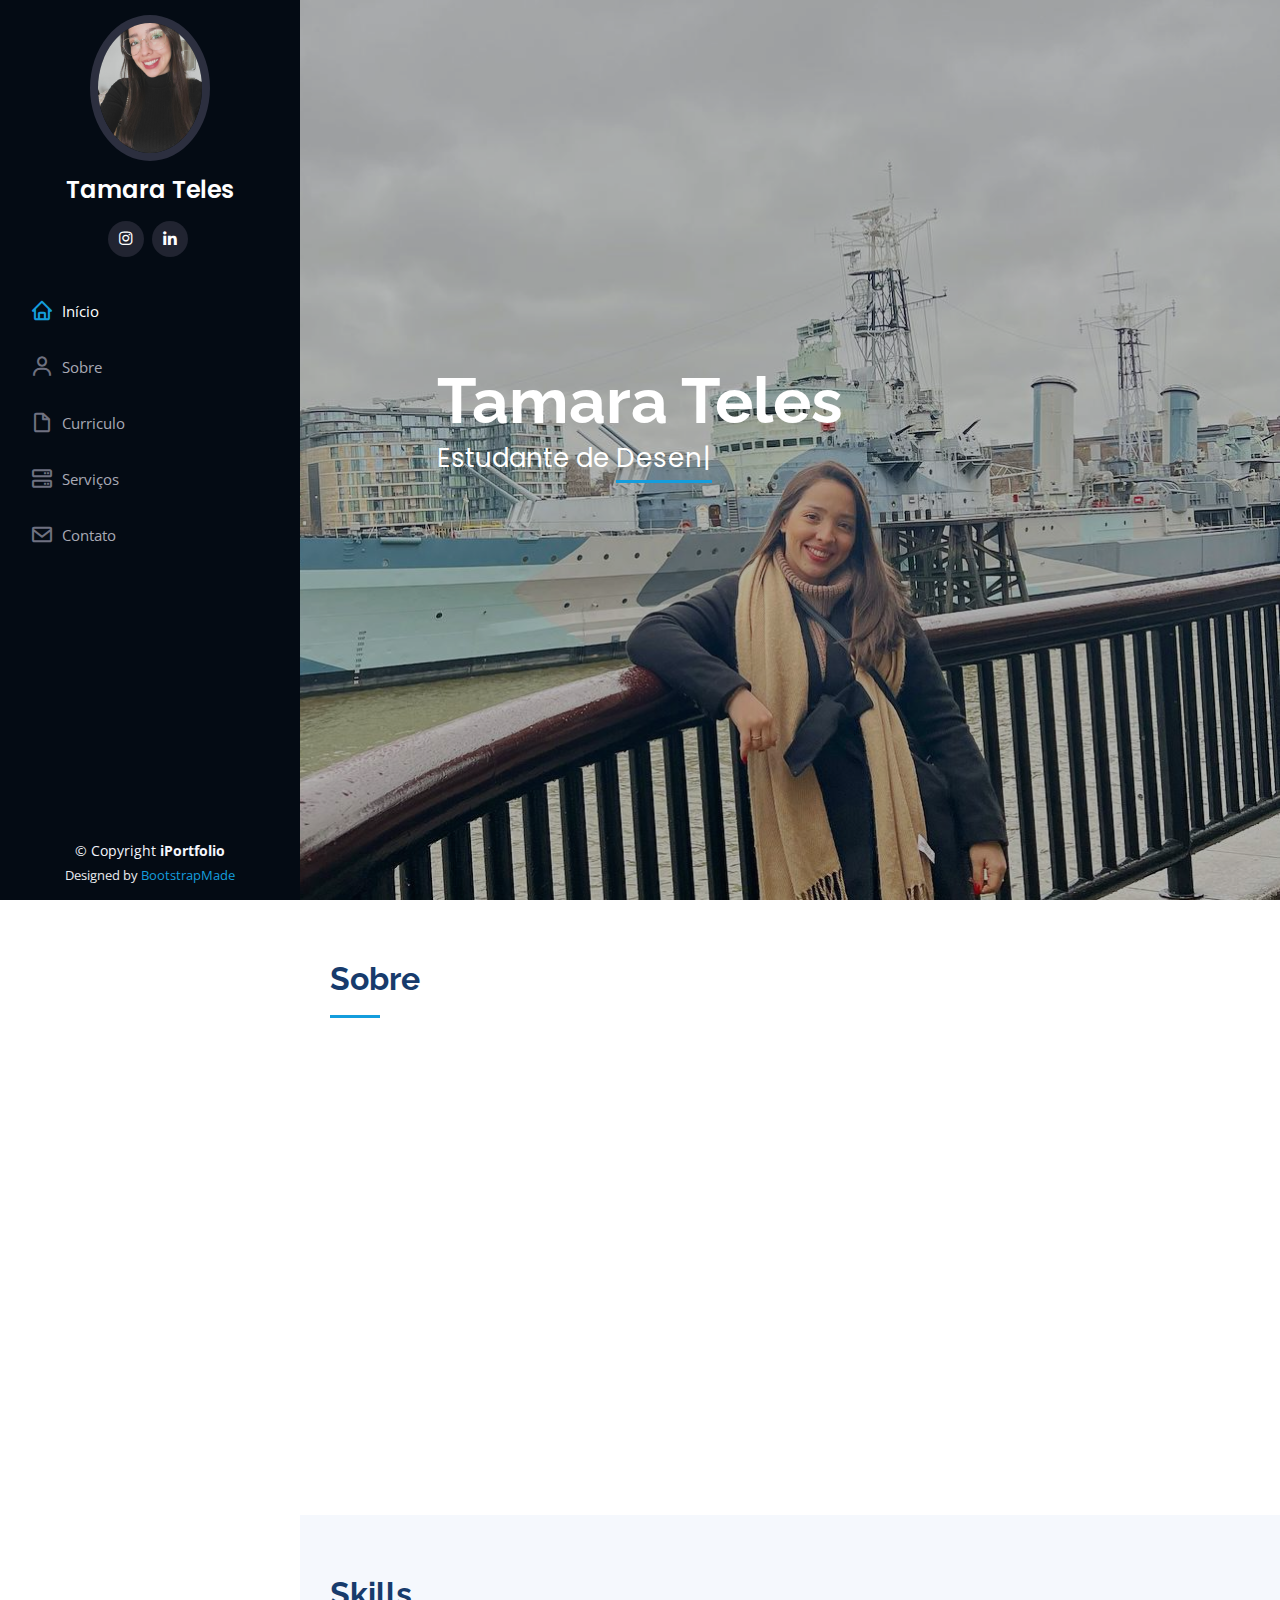
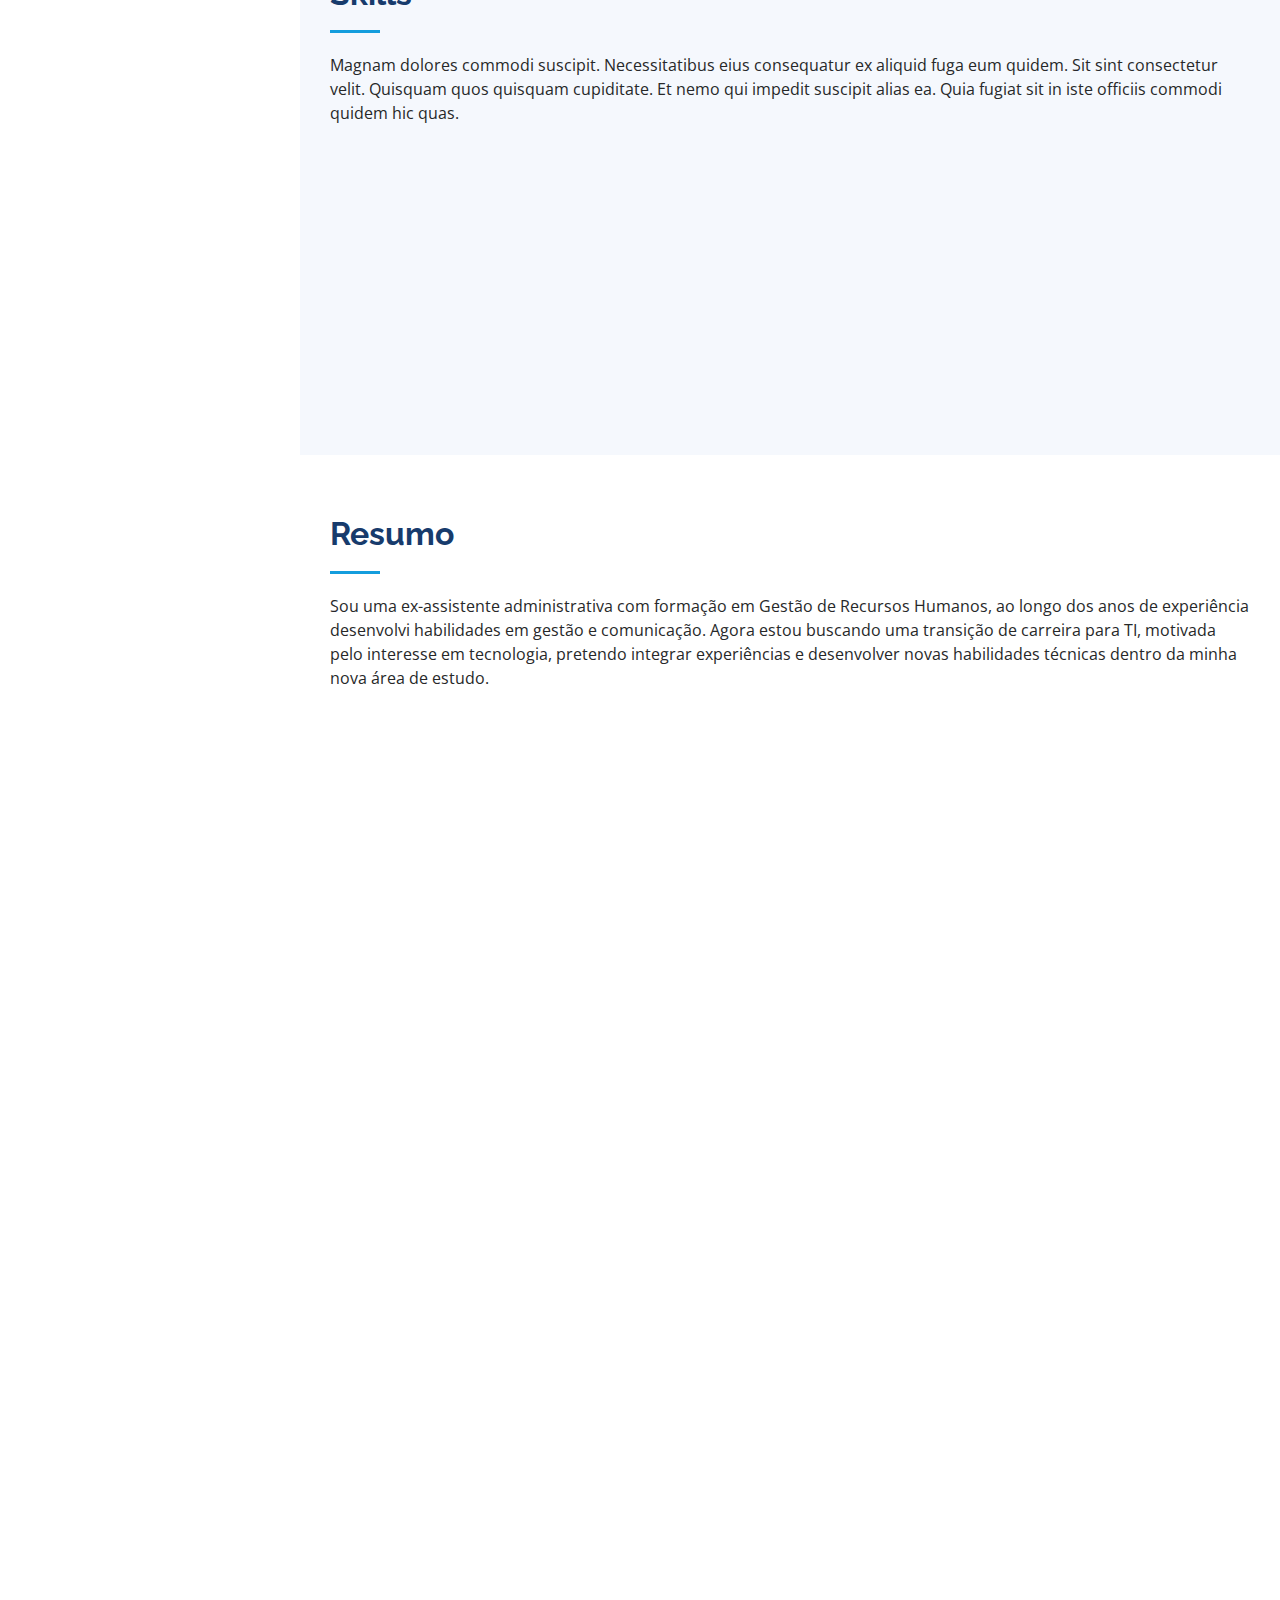
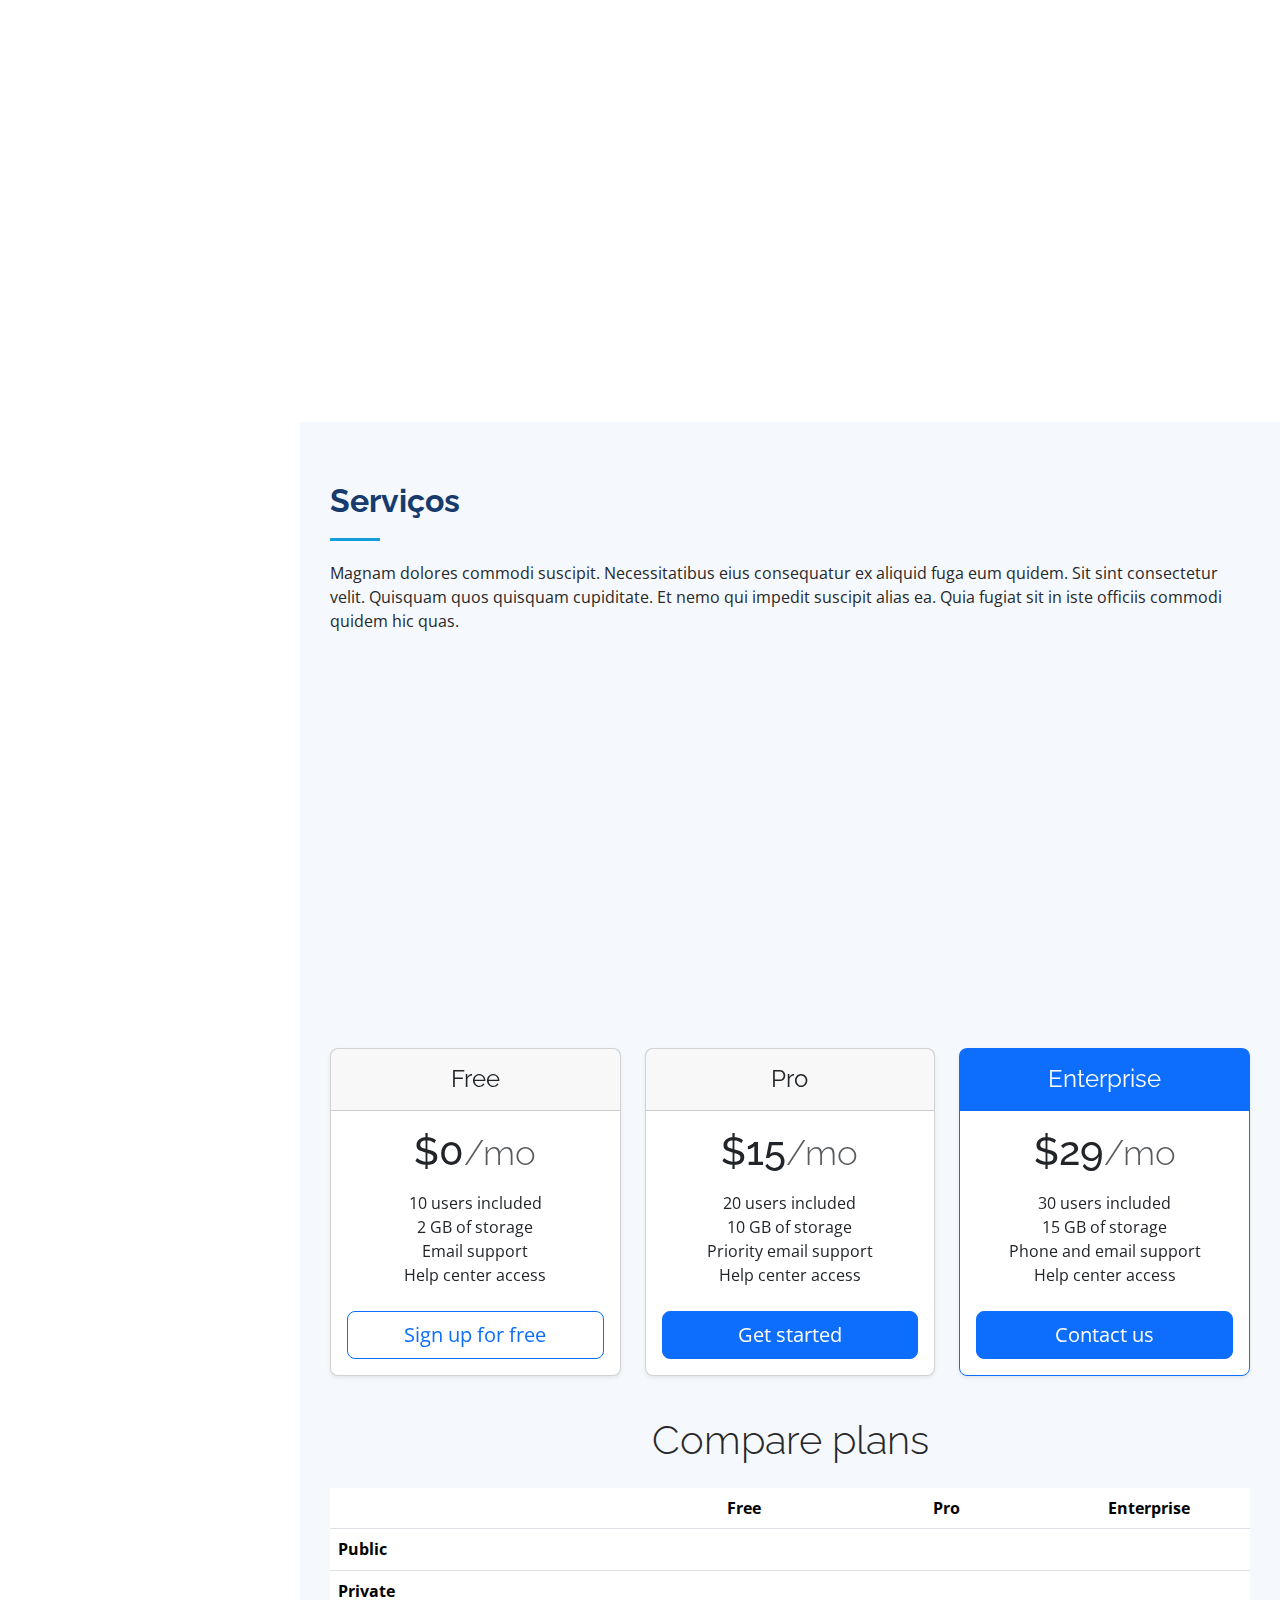
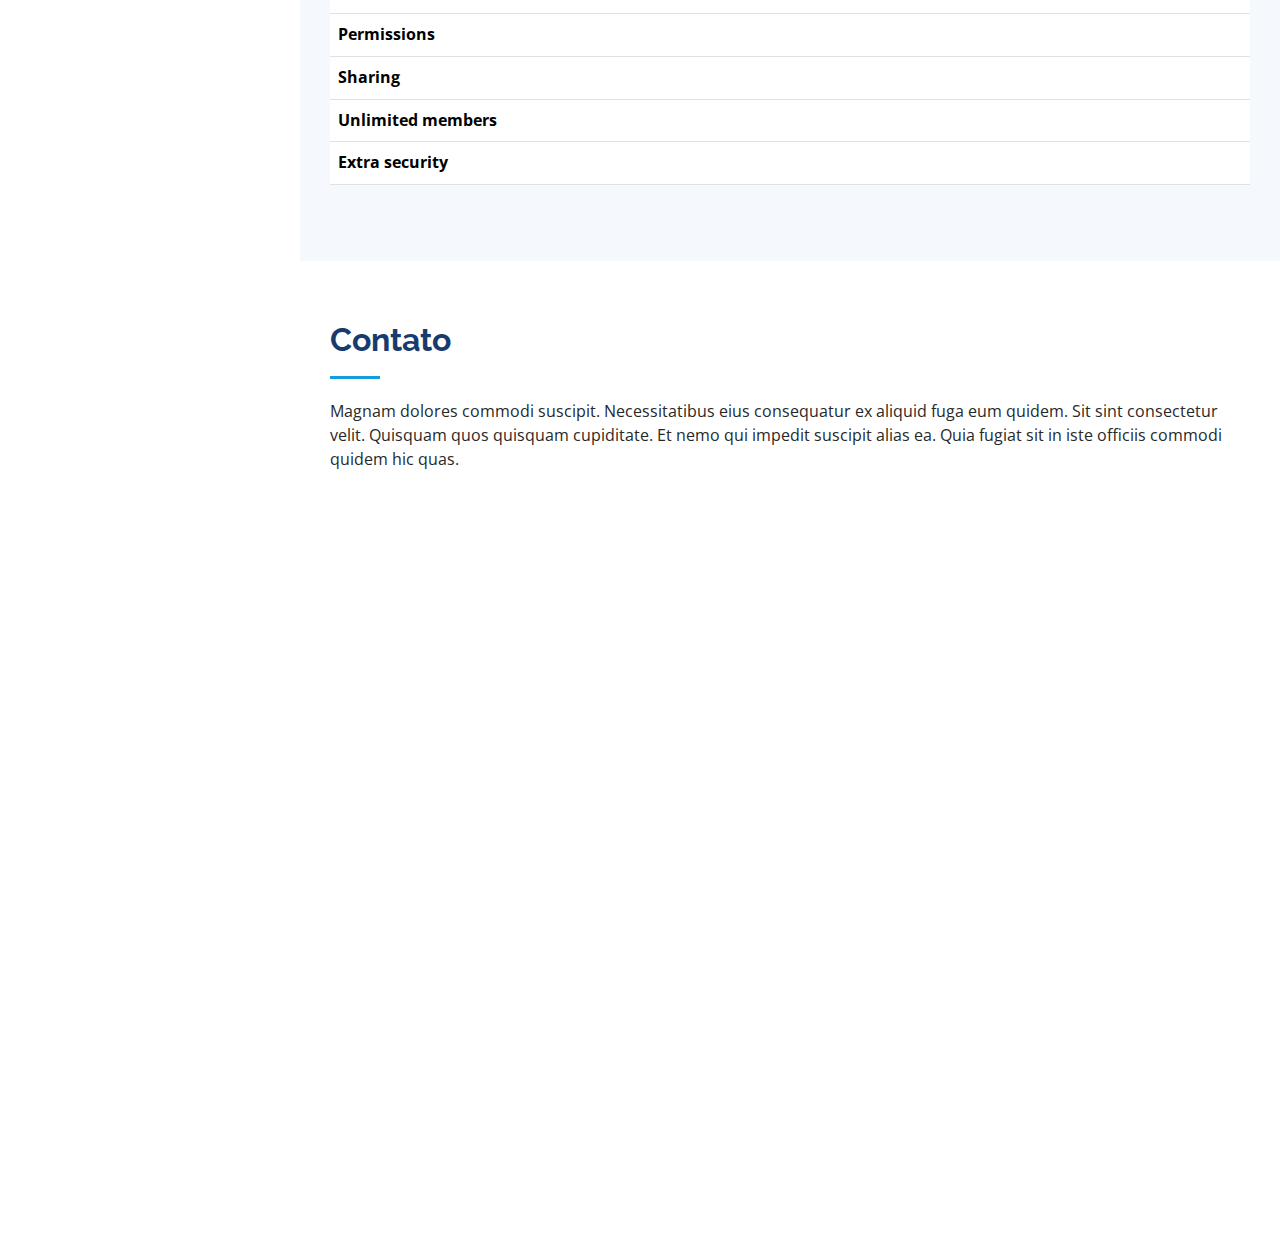
<file: iPortfolio/index.html>
<!DOCTYPE html>
<html lang="en">

<head>
  <meta charset="utf-8">
  <meta content="width=device-width, initial-scale=1.0" name="viewport">

  <title>Tamara Teles</title>
  <meta content="" name="description">
  <meta content="" name="keywords">

  <!-- Favicons -->
  <link href="assets/img/favicon.png" rel="icon">
  <link href="assets/img/apple-touch-icon.png" rel="apple-touch-icon">

  <!-- Google Fonts -->
  <link href="https://fonts.googleapis.com/css?family=Open+Sans:300,300i,400,400i,600,600i,700,700i|Raleway:300,300i,400,400i,500,500i,600,600i,700,700i|Poppins:300,300i,400,400i,500,500i,600,600i,700,700i" rel="stylesheet">

  <!-- Vendor CSS Files -->
  <link href="assets/vendor/aos/aos.css" rel="stylesheet">
  <link href="assets/vendor/bootstrap/css/bootstrap.min.css" rel="stylesheet">
  <link href="assets/vendor/bootstrap-icons/bootstrap-icons.css" rel="stylesheet">
  <link href="assets/vendor/boxicons/css/boxicons.min.css" rel="stylesheet">
  <link href="assets/vendor/glightbox/css/glightbox.min.css" rel="stylesheet">
  <link href="assets/vendor/swiper/swiper-bundle.min.css" rel="stylesheet">

  <!-- Template Main CSS File -->
  <link href="assets/css/style.css" rel="stylesheet">

  <!-- =======================================================
  * Template Name: iPortfolio
  * Updated: Jan 29 2024 with Bootstrap v5.3.2
  * Template URL: https://bootstrapmade.com/iportfolio-bootstrap-portfolio-websites-template/
  * Author: BootstrapMade.com
  * License: https://bootstrapmade.com/license/
  ======================================================== -->
</head>

<body>

  <!-- ======= Mobile nav toggle button ======= -->
  <i class="bi bi-list mobile-nav-toggle d-xl-none"></i>

  <!-- ======= Header ======= -->
  <header id="header">
    <div class="d-flex flex-column">

      <div class="profile">
        <img src="assets/img/profile-img.jpg" alt="" class="img-fluid rounded-circle">
        <h1 class="text-light"><a href="index.html">Tamara Teles</a></h1>
        <div class="social-links mt-3 text-center">
          <a href="#" class="instagram"><i class="bx bxl-instagram"></i></a>
          <a href="#" class="linkedin"><i class="bx bxl-linkedin"></i></a>
        </div>
      </div>

      <nav id="navbar" class="nav-menu navbar">
        <ul>
          <li><a href="#hero" class="nav-link scrollto active"><i class="bx bx-home"></i> <span>Início</span></a></li>
          <li><a href="#about" class="nav-link scrollto"><i class="bx bx-user"></i> <span>Sobre</span></a></li>
          <li><a href="#resume" class="nav-link scrollto"><i class="bx bx-file-blank"></i> <span>Curriculo</span></a></li>
          <li><a href="#services" class="nav-link scrollto"><i class="bx bx-server"></i> <span>Serviços</span></a></li>
          <li><a href="#contact" class="nav-link scrollto"><i class="bx bx-envelope"></i> <span>Contato</span></a></li>
        </ul>
      </nav><!-- .nav-menu -->
    </div>
  </header><!-- End Header -->

  <!-- ======= Hero Section ======= -->
  <section id="hero" class="d-flex flex-column justify-content-center align-items-center">
    <div class="hero-container" data-aos="fade-in">
      <h1>Tamara Teles</h1>
      <p>Estudante de <span class="typed" data-typed-items="Desenvolvimento, HTML, Javascript, CSS, Bootstrap, Testes de Software"></span></p>
    </div>
  </section><!-- End Hero -->

  <main id="main">

    <!-- ======= About Section ======= -->
    <section id="about" class="about">
      <div class="container">

        <div class="section-title">
          <h2>Sobre</h2>
        </div>

        <div class="row">
          <div class="col-lg-4" data-aos="fade-right">
            <img src="assets/img/profile-img.jpg" class="img-fluid" alt="">
          </div>
          <div class="col-lg-8 pt-4 pt-lg-0 content" data-aos="fade-left">
            <h3>Estudante de Desenvolvimento de Software &amp; QA Tester</h3>
            <p class="fst-italic">
              Lorem ipsum dolor sit amet, consectetur adipiscing elit, sed do eiusmod tempor incididunt ut labore et dolore
              magna aliqua.
            </p>
            <div class="row">
              <div class="col-lg-6">
                <ul>
                  <li><i class="bi bi-chevron-right"></i> <strong>Data de nascimento:</strong> <span>11 Fev 1994</span></li>
                  <li><i class="bi bi-chevron-right"></i> <strong>Telefone:</strong> <span>+351 910356292</span></li>
                  <li><i class="bi bi-chevron-right"></i> <strong>Cidade:</strong> <span>Porto, PT</span></li>
                </ul>
              </div>
              <div class="col-lg-6">
                <ul>
                  <li><i class="bi bi-chevron-right"></i> <strong>Idade:</strong> <span>30</span></li>
                  <li><i class="bi bi-chevron-right"></i> <strong>Nivel:</strong> <span>Junior</span></li>
                  <li><i class="bi bi-chevron-right"></i> <strong>Email:</strong> <span>tamarateles1112@gmail.com</span></li>
                </ul>
              </div>
            </div>
            <p>
              Sou uma ex-assistente administrativa com formação em Gestão de Recursos Humanos, ao longo dos anos de experiência desenvolvi habilidades em gestão e comunicação. Agora estou buscando uma transição de carreira para TI, motivada pelo interesse em tecnologia, pretendo integrar experiências e desenvolver novas habilidades técnicas dentro da minha nova área de estudo.
            </p>
          </div>
        </div>

      </div>
    </section><!-- End About Section -->


    <!-- ======= Skills Section ======= -->
    <section id="skills" class="skills section-bg">
      <div class="container">

        <div class="section-title">
          <h2>Skills</h2>
          <p>Magnam dolores commodi suscipit. Necessitatibus eius consequatur ex aliquid fuga eum quidem. Sit sint consectetur velit. Quisquam quos quisquam cupiditate. Et nemo qui impedit suscipit alias ea. Quia fugiat sit in iste officiis commodi quidem hic quas.</p>
        </div>

        <div class="row skills-content">

          <div class="col-lg-6" data-aos="fade-up">

            <div class="progress">
              <span class="skill">HTML <i class="val">100%</i></span>
              <div class="progress-bar-wrap">
                <div class="progress-bar" role="progressbar" aria-valuenow="100" aria-valuemin="0" aria-valuemax="100"></div>
              </div>
            </div>

            <div class="progress">
              <span class="skill">CSS <i class="val">90%</i></span>
              <div class="progress-bar-wrap">
                <div class="progress-bar" role="progressbar" aria-valuenow="90" aria-valuemin="0" aria-valuemax="100"></div>
              </div>
            </div>

            <div class="progress">
              <span class="skill">JavaScript <i class="val">75%</i></span>
              <div class="progress-bar-wrap">
                <div class="progress-bar" role="progressbar" aria-valuenow="75" aria-valuemin="0" aria-valuemax="100"></div>
              </div>
            </div>

            <div class="progress">
              <span class="skill">Ingles <i class="val">70%</i></span>
              <div class="progress-bar-wrap">
                <div class="progress-bar" role="progressbar" aria-valuenow="70" aria-valuemin="0" aria-valuemax="100"></div>
              </div>
            </div>
          </div>

        </div>

      </div>
    </section><!-- End Skills Section -->

    <!-- ======= Resume Section ======= -->
    <section id="resume" class="resume">
      <div class="container">

        <div class="section-title">
          <h2>Resumo</h2>
          <p>Sou uma ex-assistente administrativa com formação em Gestão de Recursos Humanos, ao longo dos anos de experiência desenvolvi habilidades em gestão e comunicação. Agora estou buscando uma transição de carreira para TI, motivada pelo interesse em tecnologia, pretendo integrar experiências e desenvolver novas habilidades técnicas dentro da minha nova área de estudo.</p>
        </div>

        <div class="row">
          <div class="col-lg-6" data-aos="fade-up">
            <h3 class="resume-title">Resumo</h3>
            <div class="resume-item pb-0">
              <h4>Tamara Teles</h4>
              <ul>
                <li>Rio tinto, Gondomar, Porto, PT</li>
                <li>(351) 910356292</li>
                <li>tamarateles1112@gmail.com</li>
              </ul>
            </div>

            <h3 class="resume-title">Educaçao</h3>
            <div class="resume-item">
              <h4>Graduada em Gestao de Recursos Humanos</h4>
              <h5>2013 - 2016</h5>
              <p><em>FAMETRO, Fortaleza-CE, BR</em></p>
              <p>Qui deserunt veniam. Et sed aliquam labore tempore sed quisquam iusto autem sit. Ea vero voluptatum qui ut dignissimos deleniti nerada porti sand markend</p>
            </div>
            <div class="resume-item">
              <h4>Estudante de Analise e Desenvolvimento de Sistemas</h4>
              <h5>2010 - 2014</h5>
              <p><em>Faculdade Descomplica, Fortaleza-CE, BR</em></p>
              <p>Quia nobis sequi est occaecati aut. Repudiandae et iusto quae reiciendis et quis Eius vel ratione eius unde vitae rerum voluptates asperiores voluptatem Earum molestiae consequatur neque etlon sader mart dila</p>
            </div>
          </div>
          <div class="col-lg-6" data-aos="fade-up" data-aos-delay="100">
            <h3 class="resume-title">Experiencia Profissional</h3>
            <div class="resume-item">
              <h4>Assistente Administrativa</h4>
              <h5>2016 - 2019</h5>
              <p><em>Mega Imoveis, Fortaleza-CE, BR </em></p>
              <ul>
                <li>Lead in the design, development, and implementation of the graphic, layout, and production communication materials</li>
                <li>Delegate tasks to the 7 members of the design team and provide counsel on all aspects of the project. </li>
                <li>Supervise the assessment of all graphic materials in order to ensure quality and accuracy of the design</li>
                <li>Oversee the efficient use of production project budgets ranging from $2,000 - $25,000</li>
              </ul>
            </div>
            <div class="resume-item">
              <h4>Assistente Administrativa</h4>
              <h5>2020 - 2021</h5>
              <p><em>Laborlife QSSMA, Fortaleza-CE, BR</em></p>
              <ul>
                <li>Developed numerous marketing programs (logos, brochures,infographics, presentations, and advertisements).</li>
                <li>Managed up to 5 projects or tasks at a given time while under pressure</li>
                <li>Recommended and consulted with clients on the most appropriate graphic design</li>
                <li>Created 4+ design presentations and proposals a month for clients and account managers</li>
              </ul>
            </div>
            <div class="resume-item">
              <h4>Gestora de contato</h4>
              <h5>2023 - 2024</h5>
              <p><em>NOS Comunicaçoes, Porto, PT </em></p>
              <ul>
                <li>Lead in the design, development, and implementation of the graphic, layout, and production communication materials</li>
                <li>Delegate tasks to the 7 members of the design team and provide counsel on all aspects of the project. </li>
                <li>Supervise the assessment of all graphic materials in order to ensure quality and accuracy of the design</li>
                <li>Oversee the efficient use of production project budgets ranging from $2,000 - $25,000</li>
              </ul>
            </div>
          </div>
        </div>

      </div>
    </section><!-- End Resume Section -->

    <!-- ======= Services Section ======= -->
    <section id="services" class="services section-bg">
      <div class="container">

        <div class="section-title">
          <h2>Serviços</h2>
          <p>Magnam dolores commodi suscipit. Necessitatibus eius consequatur ex aliquid fuga eum quidem. Sit sint consectetur velit. Quisquam quos quisquam cupiditate. Et nemo qui impedit suscipit alias ea. Quia fugiat sit in iste officiis commodi quidem hic quas.</p>
        </div>

        <div class="row">
          <div class="col-lg-4 col-md-6 icon-box" data-aos="fade-up">
            <div class="icon"><i class="bi bi-briefcase"></i></div>
            <h4 class="title"><a href="">Lorem Ipsum</a></h4>
            <p class="description">Voluptatum deleniti atque corrupti quos dolores et quas molestias excepturi sint occaecati cupiditate non provident</p>
          </div>
          <div class="col-lg-4 col-md-6 icon-box" data-aos="fade-up" data-aos-delay="100">
            <div class="icon"><i class="bi bi-card-checklist"></i></div>
            <h4 class="title"><a href="">Dolor Sitema</a></h4>
            <p class="description">Minim veniam, quis nostrud exercitation ullamco laboris nisi ut aliquip ex ea commodo consequat tarad limino ata</p>
          </div>
          <div class="col-lg-4 col-md-6 icon-box" data-aos="fade-up" data-aos-delay="200">
            <div class="icon"><i class="bi bi-bar-chart"></i></div>
            <h4 class="title"><a href="">Sed ut perspiciatis</a></h4>
            <p class="description">Duis aute irure dolor in reprehenderit in voluptate velit esse cillum dolore eu fugiat nulla pariatur</p>
          </div>
          <div class="col-lg-4 col-md-6 icon-box" data-aos="fade-up" data-aos-delay="300">
            <div class="icon"><i class="bi bi-binoculars"></i></div>
            <h4 class="title"><a href="">Magni Dolores</a></h4>
            <p class="description">Excepteur sint occaecat cupidatat non proident, sunt in culpa qui officia deserunt mollit anim id est laborum</p>
          </div>
          <div class="col-lg-4 col-md-6 icon-box" data-aos="fade-up" data-aos-delay="400">
            <div class="icon"><i class="bi bi-brightness-high"></i></div>
            <h4 class="title"><a href="">Nemo Enim</a></h4>
            <p class="description">At vero eos et accusamus et iusto odio dignissimos ducimus qui blanditiis praesentium voluptatum deleniti atque</p>
          </div>
          <div class="col-lg-4 col-md-6 icon-box" data-aos="fade-up" data-aos-delay="500">
            <div class="icon"><i class="bi bi-calendar4-week"></i></div>
            <h4 class="title"><a href="">Eiusmod Tempor</a></h4>
            <p class="description">Et harum quidem rerum facilis est et expedita distinctio. Nam libero tempore, cum soluta nobis est eligendi</p>
          </div>
          <main>
            <div class="row row-cols-1 row-cols-md-3 mb-3 text-center">
              <div class="col">
                <div class="card mb-4 rounded-3 shadow-sm">
                  <div class="card-header py-3">
                    <h4 class="my-0 fw-normal">Free</h4>
                  </div>
                  <div class="card-body">
                    <h1 class="card-title pricing-card-title">$0<small class="text-body-secondary fw-light">/mo</small></h1>
                    <ul class="list-unstyled mt-3 mb-4">
                      <li>10 users included</li>
                      <li>2 GB of storage</li>
                      <li>Email support</li>
                      <li>Help center access</li>
                    </ul>
                    <a href="#contact" type="button" class="w-100 btn btn-lg btn-outline-primary">Sign up for free</a>
                  </div>
                </div>
              </div>
              <div class="col">
                <div class="card mb-4 rounded-3 shadow-sm">
                  <div class="card-header py-3">
                    <h4 class="my-0 fw-normal">Pro</h4>
                  </div>
                  <div class="card-body">
                    <h1 class="card-title pricing-card-title">$15<small class="text-body-secondary fw-light">/mo</small></h1>
                    <ul class="list-unstyled mt-3 mb-4">
                      <li>20 users included</li>
                      <li>10 GB of storage</li>
                      <li>Priority email support</li>
                      <li>Help center access</li>
                    </ul>
                    <button type="button" class="w-100 btn btn-lg btn-primary">Get started</button>
                  </div>
                </div>
              </div>
              <div class="col">
                <div class="card mb-4 rounded-3 shadow-sm border-primary">
                  <div class="card-header py-3 text-bg-primary border-primary">
                    <h4 class="my-0 fw-normal">Enterprise</h4>
                  </div>
                  <div class="card-body">
                    <h1 class="card-title pricing-card-title">$29<small class="text-body-secondary fw-light">/mo</small></h1>
                    <ul class="list-unstyled mt-3 mb-4">
                      <li>30 users included</li>
                      <li>15 GB of storage</li>
                      <li>Phone and email support</li>
                      <li>Help center access</li>
                    </ul>
                    <button type="button" class="w-100 btn btn-lg btn-primary">Contact us</button>
                  </div>
                </div>
              </div>
            </div>
        
            <h2 class="display-6 text-center mb-4">Compare plans</h2>
        
            <div class="table-responsive">
              <table class="table text-center">
                <thead>
                  <tr>
                    <th style="width: 34%;"></th>
                    <th style="width: 22%;">Free</th>
                    <th style="width: 22%;">Pro</th>
                    <th style="width: 22%;">Enterprise</th>
                  </tr>
                </thead>
                <tbody>
                  <tr>
                    <th scope="row" class="text-start">Public</th>
                    <td><svg class="bi" width="24" height="24"><use xlink:href="#check"></use></svg></td>
                    <td><svg class="bi" width="24" height="24"><use xlink:href="#check"></use></svg></td>
                    <td><svg class="bi" width="24" height="24"><use xlink:href="#check"></use></svg></td>
                  </tr>
                  <tr>
                    <th scope="row" class="text-start">Private</th>
                    <td></td>
                    <td><svg class="bi" width="24" height="24"><use xlink:href="#check"></use></svg></td>
                    <td><svg class="bi" width="24" height="24"><use xlink:href="#check"></use></svg></td>
                  </tr>
                </tbody>
        
                <tbody>
                  <tr>
                    <th scope="row" class="text-start">Permissions</th>
                    <td><svg class="bi" width="24" height="24"><use xlink:href="#check"></use></svg></td>
                    <td><svg class="bi" width="24" height="24"><use xlink:href="#check"></use></svg></td>
                    <td><svg class="bi" width="24" height="24"><use xlink:href="#check"></use></svg></td>
                  </tr>
                  <tr>
                    <th scope="row" class="text-start">Sharing</th>
                    <td></td>
                    <td><svg class="bi" width="24" height="24"><use xlink:href="#check"></use></svg></td>
                    <td><svg class="bi" width="24" height="24"><use xlink:href="#check"></use></svg></td>
                  </tr>
                  <tr>
                    <th scope="row" class="text-start">Unlimited members</th>
                    <td></td>
                    <td><svg class="bi" width="24" height="24"><use xlink:href="#check"></use></svg></td>
                    <td><svg class="bi" width="24" height="24"><use xlink:href="#check"></use></svg></td>
                  </tr>
                  <tr>
                    <th scope="row" class="text-start">Extra security</th>
                    <td></td>
                    <td></td>
                    <td><svg class="bi" width="24" height="24"><use xlink:href="#check"></use></svg></td>
                  </tr>
                </tbody>
              </table>
            </div>
          </main>
        </div>

      </div>
    </section><!-- End Services Section -->

    

    <!-- ======= Contact Section ======= -->
    <section id="contact" class="contact">
      <div class="container">

        <div class="section-title">
          <h2>Contato</h2>
          <p>Magnam dolores commodi suscipit. Necessitatibus eius consequatur ex aliquid fuga eum quidem. Sit sint consectetur velit. Quisquam quos quisquam cupiditate. Et nemo qui impedit suscipit alias ea. Quia fugiat sit in iste officiis commodi quidem hic quas.</p>
        </div>

        <div class="row" data-aos="fade-in">

          <div class="col-lg-12 d-flex align-items-stretch">
            <div class="info">
              <div class="address">
                <i class="bi bi-geo-alt"></i>
                <h4>Localizaçao:</h4>
                <p>Rio Tinto, Gondomar, PT</p>
              </div>

              <div class="email">
                <i class="bi bi-envelope"></i>
                <h4>Email:</h4>
                <p>tamarateles1112@gmail.com</p>
              </div>

              <div class="phone">
                <i class="bi bi-phone"></i>
                <h4>Contato:</h4>
                <p>+351 910 356 298</p>
              </div>
              <iframe src="https://www.google.com/maps/embed?pb=!1m18!1m12!1m3!1d24024.422196791802!2d-8.580114423985107!3d41.17701611672815!2m3!1f0!2f0!3f0!3m2!1i1024!2i768!4f13.1!3m3!1m2!1s0xd246393322f1351%3A0x6a3582dd52141d74!2sRio%20Tinto!5e0!3m2!1spt-PT!2spt!4v1709563842369!5m2!1spt-PT!2spt" frameborder="0" style="border:0; width: 100%; height: 290px;" allowfullscreen></iframe>
            </div>

          </div>

        </div>

      </div>
    </section><!-- End Contact Section -->

  </main><!-- End #main -->

  <!-- ======= Footer ======= -->
  <footer id="footer">
    <div class="container">
      <div class="copyright">
        &copy; Copyright <strong><span>iPortfolio</span></strong>
      </div>
      <div class="credits">
        <!-- All the links in the footer should remain intact. -->
        <!-- You can delete the links only if you purchased the pro version. -->
        <!-- Licensing information: https://bootstrapmade.com/license/ -->
        <!-- Purchase the pro version with working PHP/AJAX contact form: https://bootstrapmade.com/iportfolio-bootstrap-portfolio-websites-template/ -->
        Designed by <a href="https://bootstrapmade.com/">BootstrapMade</a>
      </div>
    </div>
  </footer><!-- End  Footer -->

  <a href="#" class="back-to-top d-flex align-items-center justify-content-center"><i class="bi bi-arrow-up-short"></i></a>

  <!-- Vendor JS Files -->
  <script src="assets/vendor/purecounter/purecounter_vanilla.js"></script>
  <script src="assets/vendor/aos/aos.js"></script>
  <script src="assets/vendor/bootstrap/js/bootstrap.bundle.min.js"></script>
  <script src="assets/vendor/glightbox/js/glightbox.min.js"></script>
  <script src="assets/vendor/isotope-layout/isotope.pkgd.min.js"></script>
  <script src="assets/vendor/swiper/swiper-bundle.min.js"></script>
  <script src="assets/vendor/typed.js/typed.umd.js"></script>
  <script src="assets/vendor/waypoints/noframework.waypoints.js"></script>
  <script src="assets/vendor/php-email-form/validate.js"></script>

  <!-- Template Main JS File -->
  <script src="assets/js/main.js"></script>

</body>

</html>
</file>
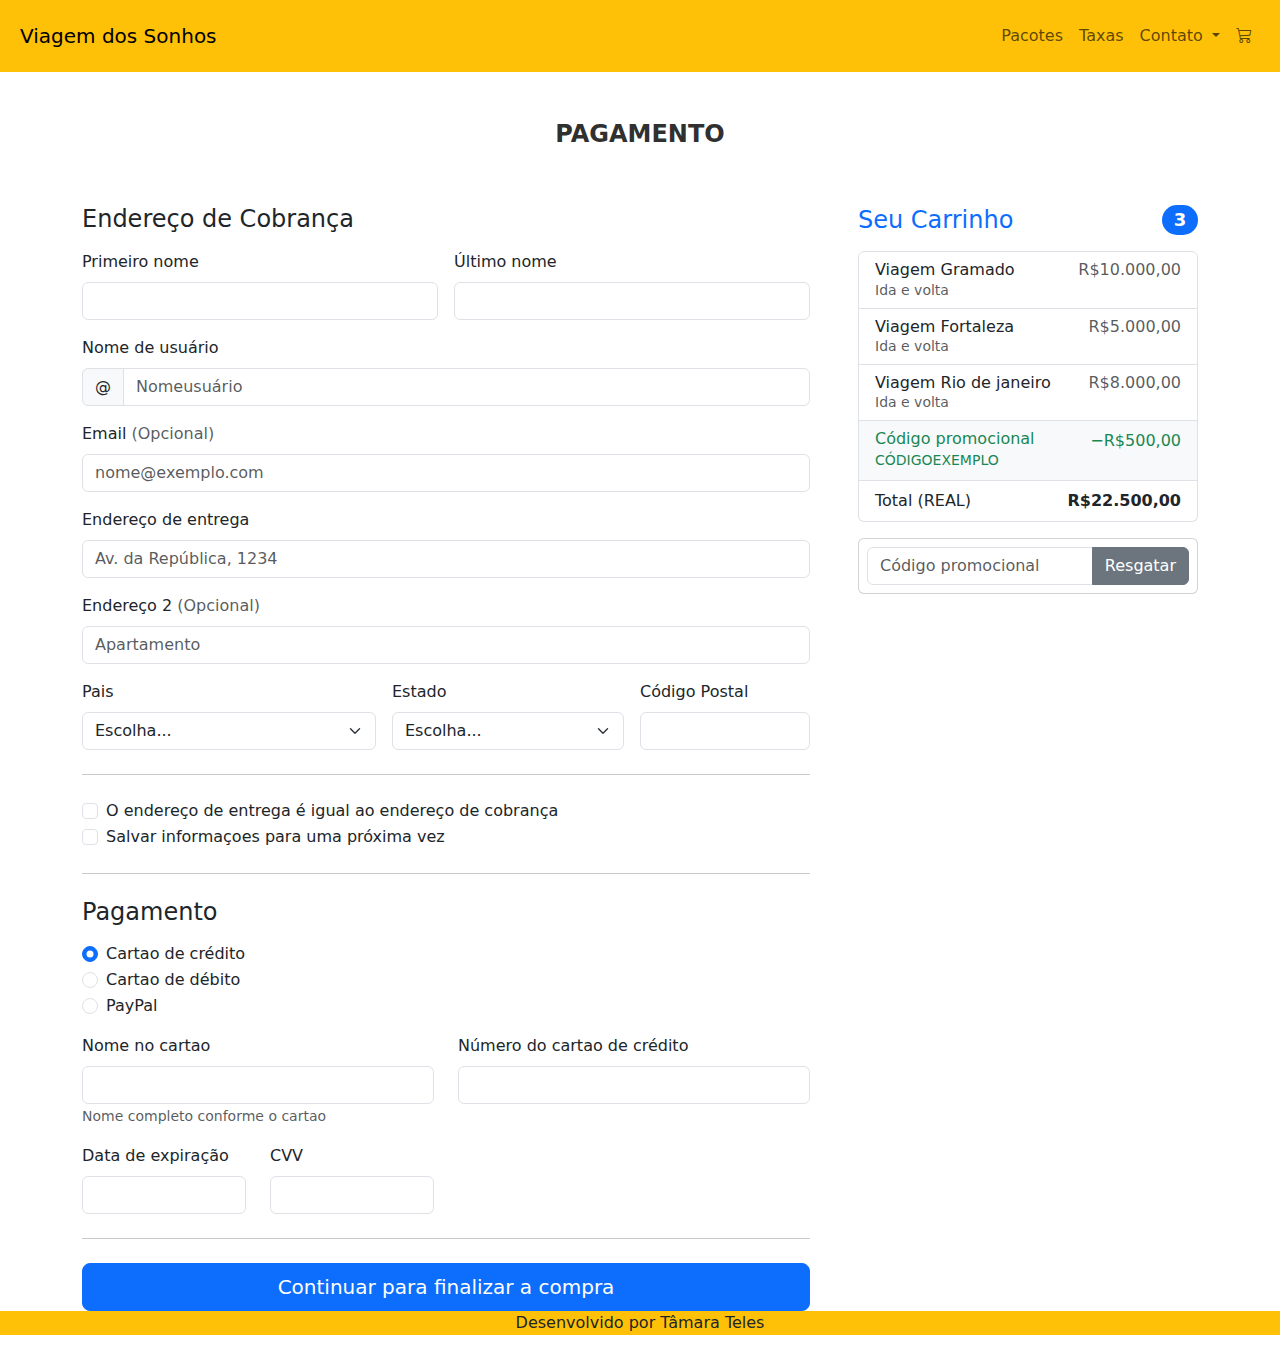
<file: checkout.html>
<!DOCTYPE html>
<html lang="pt-BR">

<head>
    <meta charset="UTF-8">
    <meta name="viewport" content="width=device-width, initial-scale=1.0">
    
    <link href="https://cdn.jsdelivr.net/npm/bootstrap@5.3.3/dist/css/bootstrap.min.css" rel="stylesheet" integrity="sha384-QWTKZyjpPEjISv5WaRU9OFeRpok6YctnYmDr5pNlyT2bRjXh0JMhjY6hW+ALEwIH" crossorigin="anonymous">
    <link rel="stylesheet" href="https://cdn.jsdelivr.net/npm/bootstrap-icons@1.11.3/font/bootstrap-icons.min.css">
    <link rel="stylesheet" href="styles.css">
    <title>Viagem dos sonhos</title>
</head>

<body>
    <header class="container-fluid p-2 bg-warning text-center">
        <nav class="navbar navbar-expand-lg bg-warning">
            <div class="container-fluid">
              <a class="navbar-brand" href="#">Viagem dos Sonhos</a>
              <button class="navbar-toggler" type="button" data-bs-toggle="collapse" data-bs-target="#navbarSupportedContent" aria-controls="navbarSupportedContent" aria-expanded="false" aria-label="Toggle navigation">
                <span class="navbar-toggler-icon"></span>
              </button>
              <div class="collapse navbar-collapse justify-content-end bg-warning" id="navbarSupportedContent">
                <ul class="navbar-nav">
                  <li class="nav-item">
                    <a class="nav-link" aria-current="page" href="#">Pacotes</a>
                  </li>
                  <li class="nav-item">
                    <a class="nav-link" href="#">Taxas</a>
                  </li>
                  <li class="nav-item dropdown">
                    <a class="nav-link dropdown-toggle" href="#" role="button" data-bs-toggle="dropdown" aria-expanded="false">
                      Contato
                    </a>
                    <ul class="dropdown-menu">
                      <li><a class="dropdown-item" href="#">Action</a></li>
                      <li><a class="dropdown-item" href="#">Another action</a></li>
                      <li><hr class="dropdown-divider"></li>
                      <li><a class="dropdown-item" href="#">Something else here</a></li>
                    </ul>
                  </li>
                  <li class="nav-item">
                    <a class="nav-link" href="#"><i class="bi bi-cart3"></i></a>
                    
                  </li>
                </ul>
              </div>
            </div>
          </nav>
          </header>

          <main class="container">
            <div class="py-5 text-center">
              <h2>Pagamento</h2>
            </div>
        
            <div class="row g-5">
              <div class="col-md-5 col-lg-4 order-md-last">
                <h4 class="d-flex justify-content-between align-items-center mb-3">
                  <span class="text-primary">Seu Carrinho</span>
                  <span class="badge bg-primary rounded-pill">3</span>
                </h4>
                <ul class="list-group mb-3">
                  <li class="list-group-item d-flex justify-content-between lh-sm">
                    <div>
                      <h6 class="my-0">Viagem Gramado</h6>
                      <small class="text-body-secondary">Ida e volta</small>
                    </div>
                    <span class="text-body-secondary">R$10.000,00</span>
                  </li>
                  <li class="list-group-item d-flex justify-content-between lh-sm">
                    <div>
                      <h6 class="my-0">Viagem Fortaleza</h6>
                      <small class="text-body-secondary">Ida e volta</small>
                    </div>
                    <span class="text-body-secondary">R$5.000,00</span>
                  </li>
                  <li class="list-group-item d-flex justify-content-between lh-sm">
                    <div>
                      <h6 class="my-0">Viagem Rio de janeiro</h6>
                      <small class="text-body-secondary">Ida e volta</small>
                    </div>
                    <span class="text-body-secondary">R$8.000,00</span>
                  </li>
                  <li class="list-group-item d-flex justify-content-between bg-body-tertiary">
                    <div class="text-success">
                      <h6 class="my-0">Código promocional</h6>
                      <small>CÓDIGOEXEMPLO</small>
                    </div>
                    <span class="text-success">−R$500,00</span>
                  </li>
                  <li class="list-group-item d-flex justify-content-between">
                    <span>Total (REAL)</span>
                    <strong>R$22.500,00</strong>
                  </li>
                </ul>
        
                <form class="card p-2">
                  <div class="input-group">
                    <input type="text" class="form-control" placeholder="Código promocional">
                    <button type="submit" class="btn btn-secondary">Resgatar</button>
                  </div>
                </form>
              </div>
              <div class="col-md-7 col-lg-8">
                <h4 class="mb-3">Endereço de Cobrança</h4>
                <form class="needs-validation" novalidate>
                  <div class="row g-3">
                    <div class="col-sm-6">
                      <label for="firstName" class="form-label">Primeiro nome</label>
                      <input type="text" class="form-control" id="firstName" placeholder="" value="" required>
                      <div class="invalid-feedback">
                        É necessário um nome válido.
                      </div>
                    </div>
        
                    <div class="col-sm-6">
                      <label for="lastName" class="form-label">Último nome</label>
                      <input type="text" class="form-control" id="lastName" placeholder="" value="" required>
                      <div class="invalid-feedback">
                        É necessário um sobrenome válido.
                      </div>
                    </div>
        
                    <div class="col-12">
                      <label for="username" class="form-label">Nome de usuário</label>
                      <div class="input-group has-validation">
                        <span class="input-group-text">@</span>
                        <input type="text" class="form-control" id="username" placeholder="Nomeusuário" required>
                      <div class="invalid-feedback">
                        Seu nome de usuário é obrigatório.
                        </div>
                      </div>
                    </div>
        
                    <div class="col-12">
                      <label for="email" class="form-label">Email <span class="text-body-secondary">(Opcional)</span></label>
                      <input type="email" class="form-control" id="email" placeholder="nome@exemplo.com">
                      <div class="invalid-feedback">
                        Insira um endereço de e-mail válido para atualizações de envio.
                      </div>
                    </div>
        
                    <div class="col-12">
                      <label for="address" class="form-label">Endereço de entrega</label>
                      <input type="text" class="form-control" id="address" placeholder="Av. da República, 1234" required>
                      <div class="invalid-feedback">
                        Por favor, ensira seu endereço de entrega.
                      </div>
                    </div>
        
                    <div class="col-12">
                      <label for="address2" class="form-label">Endereço 2 <span class="text-body-secondary">(Opcional)</span></label>
                      <input type="text" class="form-control" id="address2" placeholder="Apartamento">
                    </div>
        
                    <div class="col-md-5">
                      <label for="country" class="form-label">Pais</label>
                      <select class="form-select" id="country" required>
                        <option value="">Escolha...</option>
                        <option>Portugal</option>
                      </select>
                      <div class="invalid-feedback">
                        Por favor, selecione um pais válido.
                      </div>
                    </div>
        
                    <div class="col-md-4">
                      <label for="state" class="form-label">Estado</label>
                      <select class="form-select" id="state" required>
                        <option value="">Escolha...</option>
                        <option>Porto</option>
                      </select>
                      <div class="invalid-feedback">
                        por favor, selecione um estado válido.
                      </div>
                    </div>
        
                    <div class="col-md-3">
                      <label for="zip" class="form-label">Código Postal</label>
                      <input type="text" class="form-control" id="zip" placeholder="" required>
                      <div class="invalid-feedback">
                        O Código Postal é obrigatório
                      </div>
                    </div>
                  </div>
        
                  <hr class="my-4">
        
                  <div class="form-check">
                    <input type="checkbox" class="form-check-input" id="same-address">
                    <label class="form-check-label" for="same-address">O endereço de entrega é igual ao endereço de cobrança</label>
                  </div>
        
                  <div class="form-check">
                    <input type="checkbox" class="form-check-input" id="save-info">
                    <label class="form-check-label" for="save-info">Salvar informaçoes para uma próxima vez</label>
                  </div>
        
                  <hr class="my-4">
        
                  <h4 class="mb-3">Pagamento</h4>
        
                  <div class="my-3">
                    <div class="form-check">
                      <input id="credit" name="paymentMethod" type="radio" class="form-check-input" checked required>
                      <label class="form-check-label" for="credit">Cartao de crédito</label>
                    </div>
                    <div class="form-check">
                      <input id="debit" name="paymentMethod" type="radio" class="form-check-input" required>
                      <label class="form-check-label" for="debit">Cartao de débito</label>
                    </div>
                    <div class="form-check">
                      <input id="paypal" name="paymentMethod" type="radio" class="form-check-input" required>
                      <label class="form-check-label" for="paypal">PayPal</label>
                    </div>
                  </div>
        
                  <div class="row gy-3">
                    <div class="col-md-6">
                      <label for="cc-name" class="form-label">Nome no cartao</label>
                      <input type="text" class="form-control" id="cc-name" placeholder="" required>
                      <small class="text-body-secondary">Nome completo conforme o cartao</small>
                      <div class="invalid-feedback">
                        Nome no cartao de crédito é obrigatório
                      </div>
                    </div>
        
                    <div class="col-md-6">
                      <label for="cc-number" class="form-label">Número do cartao de crédito</label>
                      <input type="text" class="form-control" id="cc-number" placeholder="" required>
                      <div class="invalid-feedback">
                        Número do cartao de crédito é obrigatório
                      </div>
                    </div>
        
                    <div class="col-md-3">
                      <label for="cc-expiration" class="form-label">Data de expiração</label>
                      <input type="text" class="form-control" id="cc-expiration" placeholder="" required>
                      <div class="invalid-feedback">
                        Data de validade necessária
                      </div>
                    </div>
        
                    <div class="col-md-3">
                      <label for="cc-cvv" class="form-label">CVV</label>
                      <input type="text" class="form-control" id="cc-cvv" placeholder="" required>
                      <div class="invalid-feedback">
                        Código de segurança necessário
                      </div>
                    </div>
                  </div>
        
                  <hr class="my-4">
        
                  <button class="w-100 btn btn-primary btn-lg" type="submit">Continuar para finalizar a compra</button>
                </form>
              </div>
            </div>
          </main>


          <footer class="container-fluid bg-warning text-center">
            <p>Desenvolvido por Tâmara Teles</p>
        </footer>
        <script src="https://cdn.jsdelivr.net/npm/bootstrap@5.3.3/dist/js/bootstrap.bundle.min.js" integrity="sha384-YvpcrYf0tY3lHB60NNkmXc5s9fDVZLESaAA55NDzOxhy9GkcIdslK1eN7N6jIeHz" crossorigin="anonymous"></script>
    </body>
      
      <div class="modal fade" id="exampleModal" tabindex="-1" aria-labelledby="exampleModalLabel" aria-hidden="true">
        <div class="modal-dialog">
          <div class="modal-content">
            <div class="modal-header">
              <h1 class="modal-title fs-5" id="exampleModalLabel">Suas compras</h1>
              <button type="button" class="btn-close" data-bs-dismiss="modal" aria-label="Close"></button>
            </div>
            <div class="modal-body">
              Produto adicionado no carrinho!
            </div>
            <div class="modal-footer">
              <button type="button" class="btn btn-primary" data-bs-dismiss="modal">Continuar comprando</button>
              <button type="button" class="btn btn-success">Finalizar compra</button>
            </div>
          </div>
        </div>
    </html>
</file>
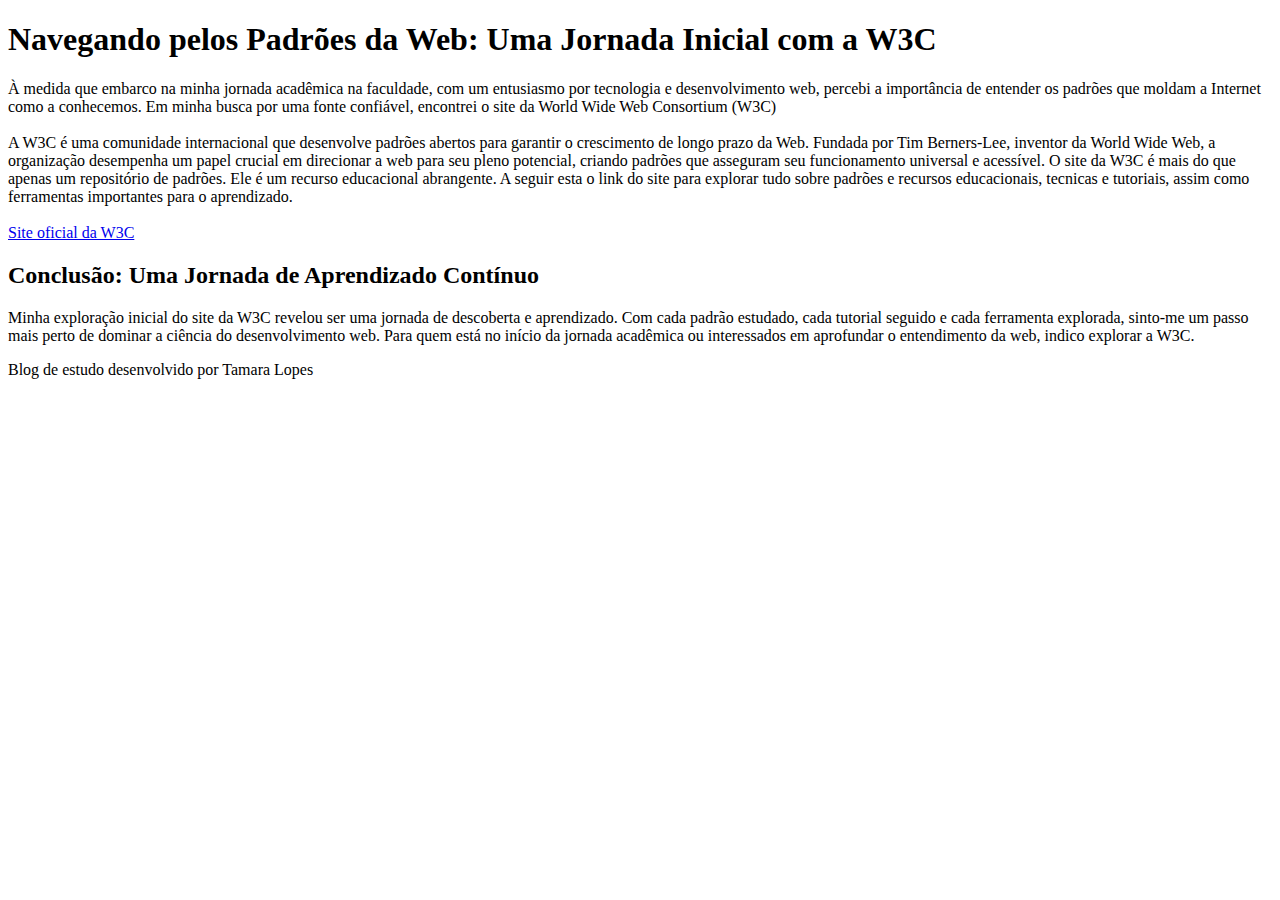
<file: minha_pagina.html>
<!DOCTYPE html>
<html lang="en">

<head>
    <meta charset="UTF-8">
    <meta name="viewport" content="width=device-width, initial-scale=1.0">
    <title>Jornada de aprendizado</title>
</head>

<body>
    <h1>Navegando pelos Padrões da Web: Uma Jornada Inicial com a W3C</h1>
    <p>
        À medida que embarco na minha jornada acadêmica na faculdade, com um entusiasmo por tecnologia e
        desenvolvimento web, percebi a importância de entender os padrões que moldam a Internet como a conhecemos.
        Em minha busca por uma fonte confiável, encontrei o site da World Wide Web Consortium (W3C)
        <br><br>
        A W3C é uma comunidade internacional que desenvolve padrões abertos para garantir o crescimento
        de longo prazo da Web. Fundada por Tim Berners-Lee, inventor da World Wide Web, a organização desempenha um
        papel crucial em direcionar a web para seu pleno potencial, criando padrões que asseguram seu funcionamento universal
        e acessível. O site da W3C é mais do que apenas um repositório de padrões. Ele é um recurso educacional
        abrangente. A seguir esta o link do site para explorar tudo sobre padrões e recursos educacionais, tecnicas e tutoriais,
        assim como ferramentas importantes para o aprendizado.
        <br><br>
        <a href="https://www.w3.org">Site oficial da W3C</a>
    </p>
    <section>
        <h2>Conclusão: Uma Jornada de Aprendizado Contínuo</h2>
        <p>
            Minha exploração inicial do site da W3C revelou ser uma jornada de descoberta e aprendizado. Com cada padrão
            estudado, cada tutorial seguido e cada ferramenta explorada, sinto-me um passo mais perto de dominar a
            ciência do desenvolvimento web. Para quem está no início da jornada acadêmica ou interessados em
            aprofundar o entendimento da web, indico explorar a W3C.
        </p>
    </section>
    <footer>
        <p>Blog de estudo desenvolvido por Tamara Lopes</p>
    </footer>

</body>

</html>
</file>
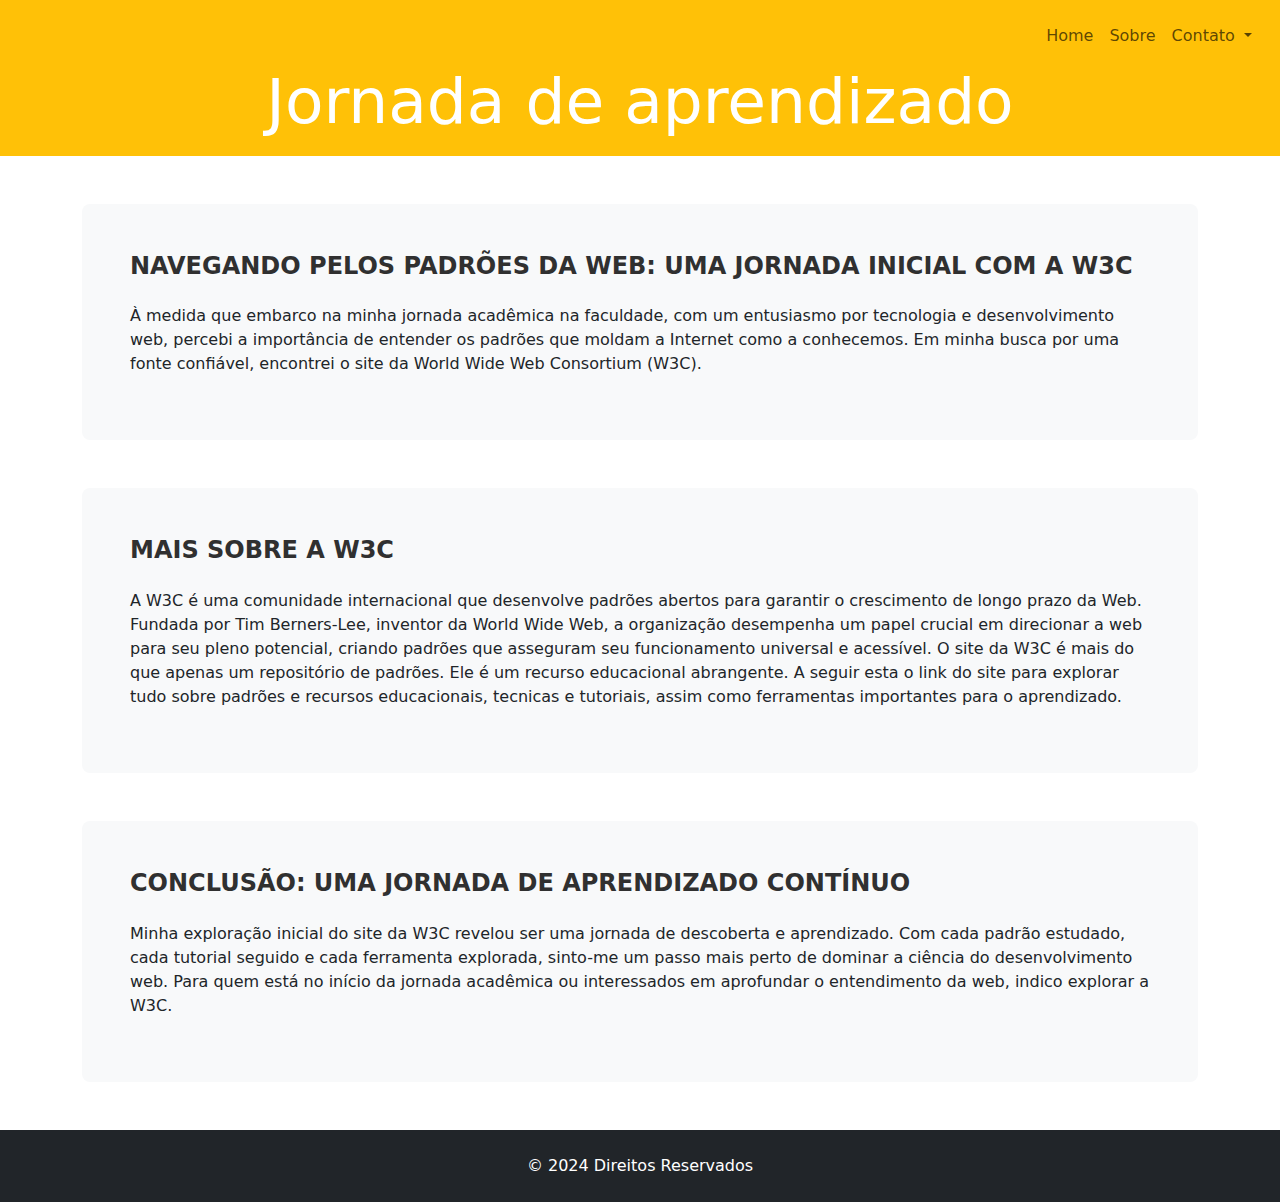
<file: minhapaginacomBootstrap.html>
<!DOCTYPE html>
<html lang="pt">
<head>
  <meta charset="UTF-8">
  <meta name="viewport" content="width=device-width, initial-scale=1.0">
  <title>Minha Pagina com Bootstrap</title>
  
  <link href="https://cdn.jsdelivr.net/npm/bootstrap@5.3.3/dist/css/bootstrap.min.css" rel="stylesheet" integrity="sha384-QWTKZyjpPEjISv5WaRU9OFeRpok6YctnYmDr5pNlyT2bRjXh0JMhjY6hW+ALEwIH" crossorigin="anonymous">
  <link rel="stylesheet" href="styles.css">
</head>
<body>
  <header class="container-fluid p-2 bg-warning text-center">
    <nav class="navbar navbar-expand-lg bg-warning">
        <div class="container-fluid bg-warning">
            <button class="navbar-toggler" type="button" data-bs-toggle="collapse" data-bs-target="#navbarSupportedContent" aria-controls="navbarSupportedContent" aria-expanded="false" aria-label="Toggle navigation">
                <span class="navbar-toggler-icon"></span>
              </button>
              <div class="collapse navbar-collapse justify-content-end bg-warning" id="navbarSupportedContent">
                <ul class="navbar-nav">
                  <li class="nav-item">
                    <a class="nav-link" aria-current="page" href="#">Home</a>
                  </li>
                  <li class="nav-item">
                    <a class="nav-link" href="#">Sobre</a>
                  </li>
                  <li class="nav-item dropdown">
                    <a class="nav-link dropdown-toggle" href="#" role="button" data-bs-toggle="dropdown" aria-expanded="false">
                      Contato
                    </a>
                    <ul class="dropdown-menu">
                      <li><a class="dropdown-item" href="#">Action</a></li>
                      <li><a class="dropdown-item" href="#">Another action</a></li>
                      <li><hr class="dropdown-divider"></li>
                      <li><a class="dropdown-item" href="#">Something else here</a></li>
                    </ul>
                  </li>
                </ul>
              </div>
            </div>
          </nav>
      <h1>Jornada de aprendizado</h1>
   
  </header>

  
   
    <section class="container my-5">
      <div class="bg-light p-5 rounded-3">
        <h2 class="pb-3">Navegando pelos Padrões da Web: Uma Jornada Inicial com a W3C</h2>
        <p>À medida que embarco na minha jornada acadêmica na faculdade, com um entusiasmo por tecnologia e
            desenvolvimento web, percebi a importância de entender os padrões que moldam a Internet como a conhecemos.
            Em minha busca por uma fonte confiável, encontrei o site da World Wide Web Consortium (W3C).</p>
      </div>
    </section>

    
    <section class="container my-5">
      <div class="bg-light p-5 rounded-3">
        <h2 class="pb-3">Mais sobre a W3C</h2>
        <p>A W3C é uma comunidade internacional que desenvolve padrões abertos para garantir o crescimento
            de longo prazo da Web. Fundada por Tim Berners-Lee, inventor da World Wide Web, a organização desempenha um
            papel crucial em direcionar a web para seu pleno potencial, criando padrões que asseguram seu funcionamento universal
            e acessível. O site da W3C é mais do que apenas um repositório de padrões. Ele é um recurso educacional
            abrangente. A seguir esta o link do site para explorar tudo sobre padrões e recursos educacionais, tecnicas e tutoriais,
            assim como ferramentas importantes para o aprendizado.</p>
      </div>
    </section>

    
    <section class="container my-5">
      <div class="bg-light p-5 rounded-3">
        <h2 class="pb-3">Conclusão: Uma Jornada de Aprendizado Contínuo</h2>
        <p>Minha exploração inicial do site da W3C revelou ser uma jornada de descoberta e aprendizado. Com cada padrão
            estudado, cada tutorial seguido e cada ferramenta explorada, sinto-me um passo mais perto de dominar a
            ciência do desenvolvimento web. Para quem está no início da jornada acadêmica ou interessados em
            aprofundar o entendimento da web, indico explorar a W3C.</p>
      </div>
    </section>


  
  <footer class="bg-dark text-white text-center p-4 mt-5">
    <div class="container">
      &copy; 2024 Direitos Reservados
    </div>
  </footer>

  
  <script src="https://cdn.jsdelivr.net/npm/bootstrap@5.3.3/dist/js/bootstrap.bundle.min.js" integrity="sha384-YvpcrYf0tY3lHB60NNkmXc5s9fDVZLESaAA55NDzOxhy9GkcIdslK1eN7N6jIeHz" crossorigin="anonymous"></script>
</body>
</html>
</file>
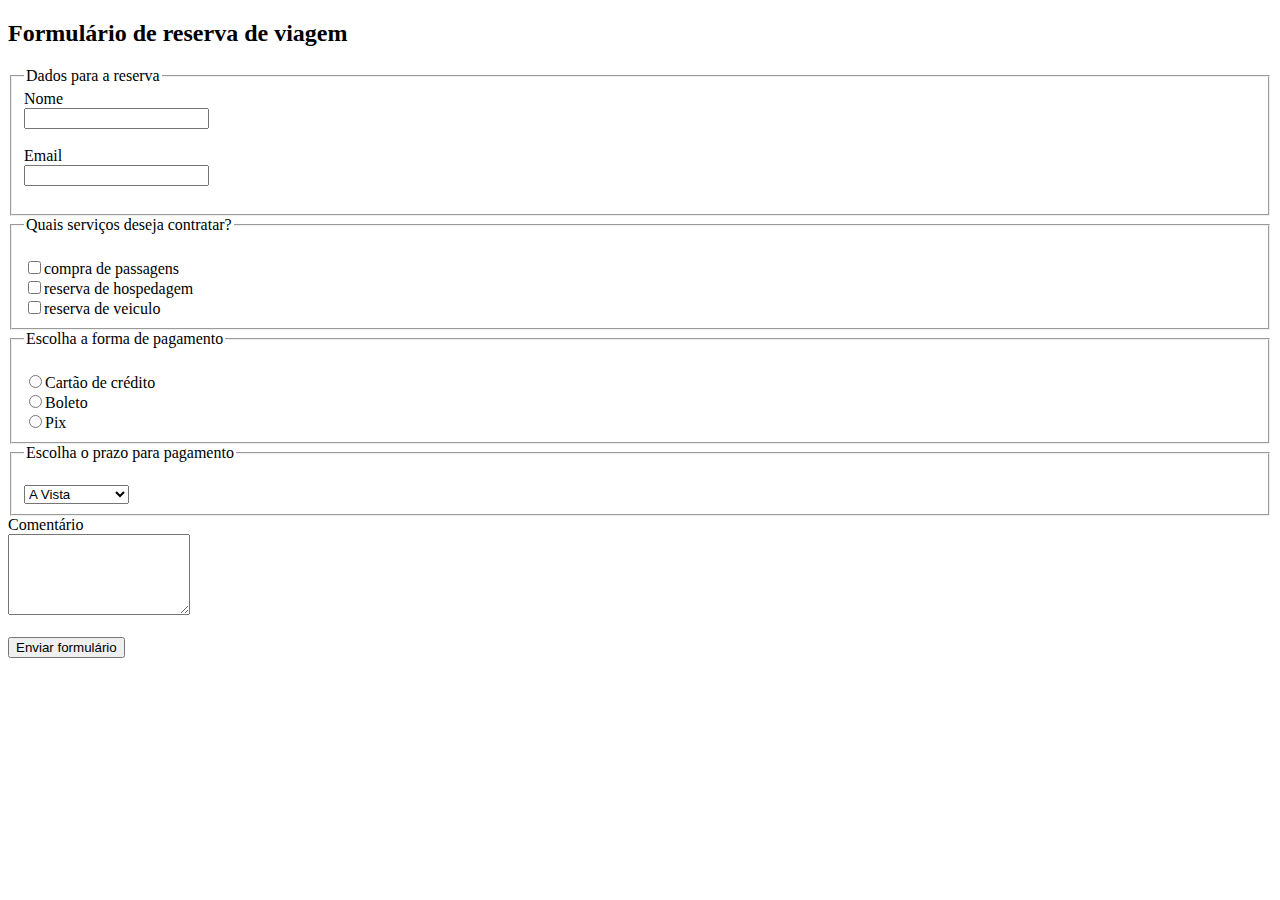
<file: reserva.html>
<!DOCTYPE html>
<html lang="pt-BR">
<head>
    <meta charset="UTF-8">
    <meta name="viewport" content="width=device-width, initial-scale=1.0">
    <title>Formulario de reserva de viagem</title>
</head>
<body>
    <h2>Formulário de reserva de viagem</h2>
    <form method="get" action="">

        <fieldset>
            <legend>Dados para a reserva</legend>
            <label>Nome</label><br>
            <input type="text" nome="nome"><br><br>

            <label>Email</label><br>
            <input type="text" required name="Email"><br><br>
        </fieldset>

        <fieldset>
            <legend>Quais serviços deseja contratar?</legend>
            <label>
                <br><input type="checkbox" nome="passagens" value="Passagens">compra de passagens
            </label>
            <label>
                <br><input type="checkbox" nome="hospedagem" value="Hospedagem">reserva de hospedagem
            </label>
            <label>
                <br><input type="checkbox" nome="veiculo" value="Veiculo">reserva de veiculo
            </label>
        </fieldset>

        <fieldset>
            <legend>Escolha a forma de pagamento</legend>
            <label>
                <br><input type="radio" name="FormaPagamento" value="Cartão de crédito">Cartão de crédito
                <label>
                    <br><input type="radio" name="FormaPagamento" value="Boleto">Boleto
                    <label>
                        <br><input type="radio" name="FormaPagamento" value="Pix">Pix
                    </label>
                </label>
            </label>
        </fieldset>

        <fieldset>
            <legend>Escolha o prazo para pagamento</legend>
            <br><select name="prazoPagamento">
                <option value="aVista">A Vista</option>
                <option value="5x">5x sem juros</option>
                <option value="10x">10x com juros</option>
            </select>
        </fieldset> 

        <label>Comentário</label><br>
            <textarea rows="5" name="Comentário"></textarea><br>

            <br><input type="submit" name="Enviar formulário" value="Enviar formulário">
    </form>
</body>
</html>
</file>
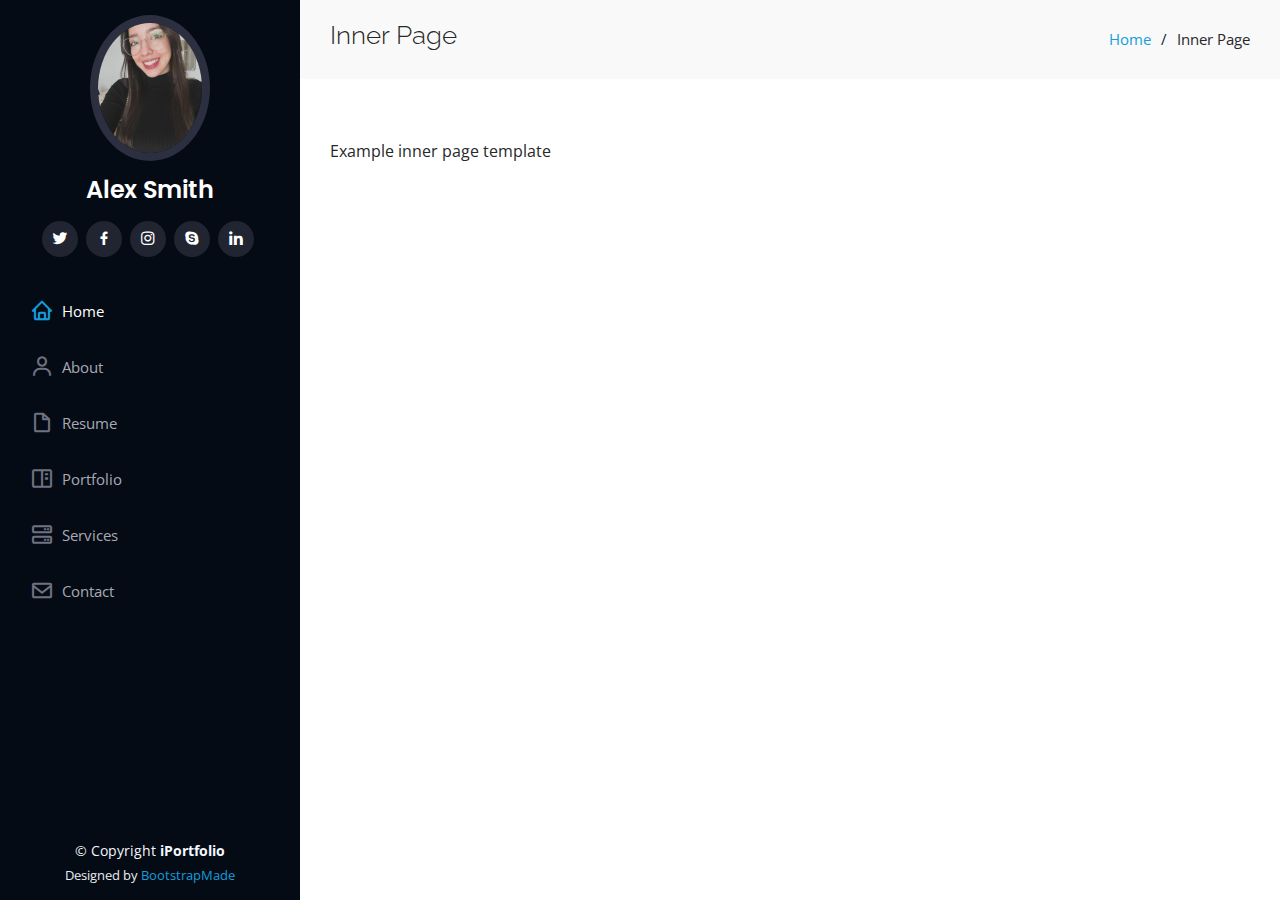
<file: iPortfolio/inner-page.html>
<!DOCTYPE html>
<html lang="en">

<head>
  <meta charset="utf-8">
  <meta content="width=device-width, initial-scale=1.0" name="viewport">

  <title>Inner Page - iPortfolio Bootstrap Template</title>
  <meta content="" name="description">
  <meta content="" name="keywords">

  <!-- Favicons -->
  <link href="assets/img/favicon.png" rel="icon">
  <link href="assets/img/apple-touch-icon.png" rel="apple-touch-icon">

  <!-- Google Fonts -->
  <link href="https://fonts.googleapis.com/css?family=Open+Sans:300,300i,400,400i,600,600i,700,700i|Raleway:300,300i,400,400i,500,500i,600,600i,700,700i|Poppins:300,300i,400,400i,500,500i,600,600i,700,700i" rel="stylesheet">

  <!-- Vendor CSS Files -->
  <link href="assets/vendor/aos/aos.css" rel="stylesheet">
  <link href="assets/vendor/bootstrap/css/bootstrap.min.css" rel="stylesheet">
  <link href="assets/vendor/bootstrap-icons/bootstrap-icons.css" rel="stylesheet">
  <link href="assets/vendor/boxicons/css/boxicons.min.css" rel="stylesheet">
  <link href="assets/vendor/glightbox/css/glightbox.min.css" rel="stylesheet">
  <link href="assets/vendor/swiper/swiper-bundle.min.css" rel="stylesheet">

  <!-- Template Main CSS File -->
  <link href="assets/css/style.css" rel="stylesheet">

  <!-- =======================================================
  * Template Name: iPortfolio
  * Updated: Jan 29 2024 with Bootstrap v5.3.2
  * Template URL: https://bootstrapmade.com/iportfolio-bootstrap-portfolio-websites-template/
  * Author: BootstrapMade.com
  * License: https://bootstrapmade.com/license/
  ======================================================== -->
</head>

<body>

  <!-- ======= Mobile nav toggle button ======= -->
  <i class="bi bi-list mobile-nav-toggle d-xl-none"></i>

  <!-- ======= Header ======= -->
  <header id="header">
    <div class="d-flex flex-column">

      <div class="profile">
        <img src="assets/img/profile-img.jpg" alt="" class="img-fluid rounded-circle">
        <h1 class="text-light"><a href="index.html">Alex Smith</a></h1>
        <div class="social-links mt-3 text-center">
          <a href="#" class="twitter"><i class="bx bxl-twitter"></i></a>
          <a href="#" class="facebook"><i class="bx bxl-facebook"></i></a>
          <a href="#" class="instagram"><i class="bx bxl-instagram"></i></a>
          <a href="#" class="google-plus"><i class="bx bxl-skype"></i></a>
          <a href="#" class="linkedin"><i class="bx bxl-linkedin"></i></a>
        </div>
      </div>

      <nav id="navbar" class="nav-menu navbar">
        <ul>
          <li><a href="#hero" class="nav-link scrollto active"><i class="bx bx-home"></i> <span>Home</span></a></li>
          <li><a href="#about" class="nav-link scrollto"><i class="bx bx-user"></i> <span>About</span></a></li>
          <li><a href="#resume" class="nav-link scrollto"><i class="bx bx-file-blank"></i> <span>Resume</span></a></li>
          <li><a href="#portfolio" class="nav-link scrollto"><i class="bx bx-book-content"></i> <span>Portfolio</span></a></li>
          <li><a href="#services" class="nav-link scrollto"><i class="bx bx-server"></i> <span>Services</span></a></li>
          <li><a href="#contact" class="nav-link scrollto"><i class="bx bx-envelope"></i> <span>Contact</span></a></li>
        </ul>
      </nav><!-- .nav-menu -->
    </div>
  </header><!-- End Header -->

  <main id="main">

    <!-- ======= Breadcrumbs ======= -->
    <section class="breadcrumbs">
      <div class="container">

        <div class="d-flex justify-content-between align-items-center">
          <h2>Inner Page</h2>
          <ol>
            <li><a href="index.html">Home</a></li>
            <li>Inner Page</li>
          </ol>
        </div>

      </div>
    </section><!-- End Breadcrumbs -->

    <section class="inner-page">
      <div class="container">
        <p>
          Example inner page template
        </p>
      </div>
    </section>

  </main><!-- End #main -->

  <!-- ======= Footer ======= -->
  <footer id="footer">
    <div class="container">
      <div class="copyright">
        &copy; Copyright <strong><span>iPortfolio</span></strong>
      </div>
      <div class="credits">
        <!-- All the links in the footer should remain intact. -->
        <!-- You can delete the links only if you purchased the pro version. -->
        <!-- Licensing information: https://bootstrapmade.com/license/ -->
        <!-- Purchase the pro version with working PHP/AJAX contact form: https://bootstrapmade.com/iportfolio-bootstrap-portfolio-websites-template/ -->
        Designed by <a href="https://bootstrapmade.com/">BootstrapMade</a>
      </div>
    </div>
  </footer><!-- End  Footer -->

  <a href="#" class="back-to-top d-flex align-items-center justify-content-center"><i class="bi bi-arrow-up-short"></i></a>

  <!-- Vendor JS Files -->
  <script src="assets/vendor/purecounter/purecounter_vanilla.js"></script>
  <script src="assets/vendor/aos/aos.js"></script>
  <script src="assets/vendor/bootstrap/js/bootstrap.bundle.min.js"></script>
  <script src="assets/vendor/glightbox/js/glightbox.min.js"></script>
  <script src="assets/vendor/isotope-layout/isotope.pkgd.min.js"></script>
  <script src="assets/vendor/swiper/swiper-bundle.min.js"></script>
  <script src="assets/vendor/typed.js/typed.umd.js"></script>
  <script src="assets/vendor/waypoints/noframework.waypoints.js"></script>
  <script src="assets/vendor/php-email-form/validate.js"></script>

  <!-- Template Main JS File -->
  <script src="assets/js/main.js"></script>

</body>

</html>
</file>
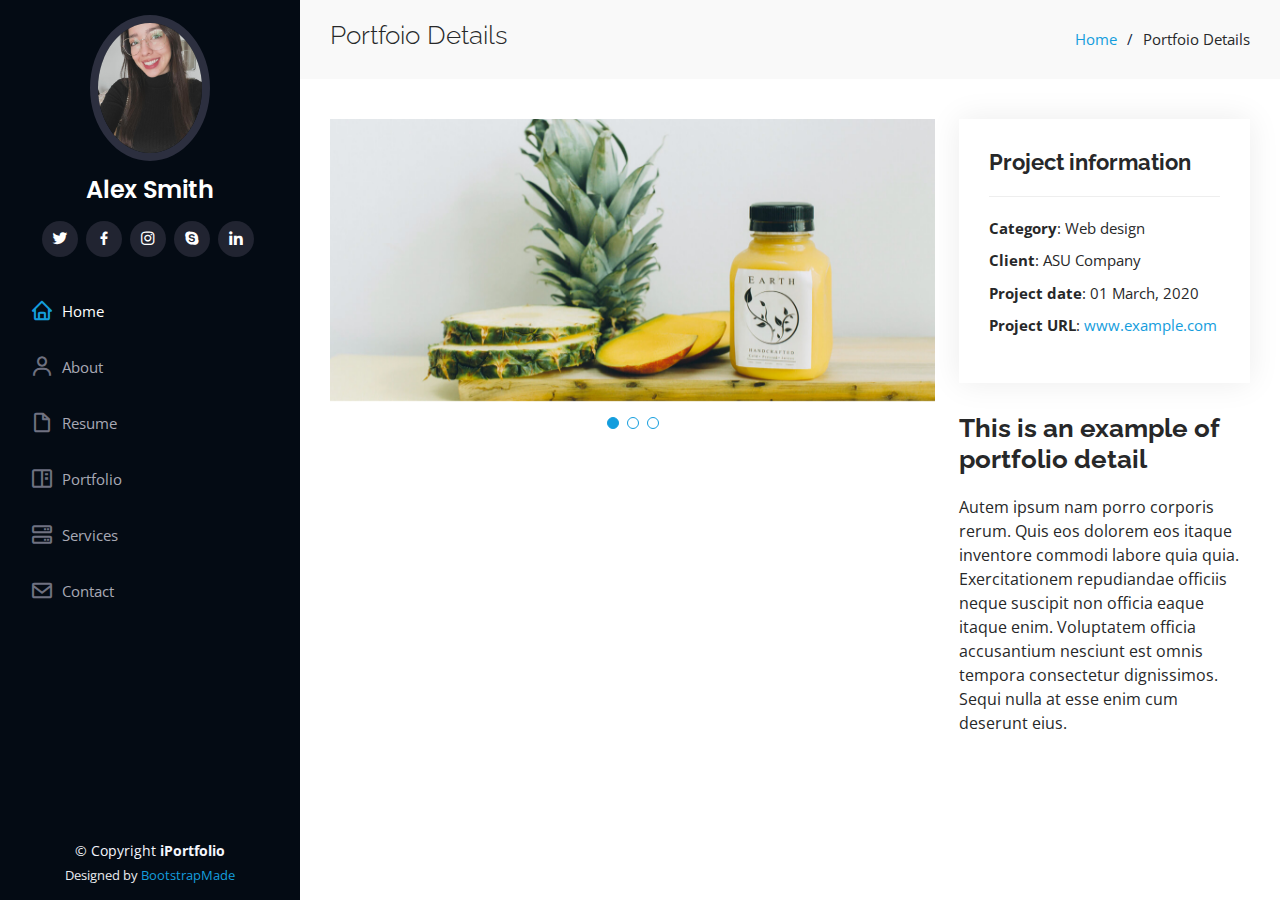
<file: iPortfolio/portfolio-details.html>
<!DOCTYPE html>
<html lang="en">

<head>
  <meta charset="utf-8">
  <meta content="width=device-width, initial-scale=1.0" name="viewport">

  <title>Portfolio Details - iPortfolio Bootstrap Template</title>
  <meta content="" name="description">
  <meta content="" name="keywords">

  <!-- Favicons -->
  <link href="assets/img/favicon.png" rel="icon">
  <link href="assets/img/apple-touch-icon.png" rel="apple-touch-icon">

  <!-- Google Fonts -->
  <link href="https://fonts.googleapis.com/css?family=Open+Sans:300,300i,400,400i,600,600i,700,700i|Raleway:300,300i,400,400i,500,500i,600,600i,700,700i|Poppins:300,300i,400,400i,500,500i,600,600i,700,700i" rel="stylesheet">

  <!-- Vendor CSS Files -->
  <link href="assets/vendor/aos/aos.css" rel="stylesheet">
  <link href="assets/vendor/bootstrap/css/bootstrap.min.css" rel="stylesheet">
  <link href="assets/vendor/bootstrap-icons/bootstrap-icons.css" rel="stylesheet">
  <link href="assets/vendor/boxicons/css/boxicons.min.css" rel="stylesheet">
  <link href="assets/vendor/glightbox/css/glightbox.min.css" rel="stylesheet">
  <link href="assets/vendor/swiper/swiper-bundle.min.css" rel="stylesheet">

  <!-- Template Main CSS File -->
  <link href="assets/css/style.css" rel="stylesheet">

  <!-- =======================================================
  * Template Name: iPortfolio
  * Updated: Jan 29 2024 with Bootstrap v5.3.2
  * Template URL: https://bootstrapmade.com/iportfolio-bootstrap-portfolio-websites-template/
  * Author: BootstrapMade.com
  * License: https://bootstrapmade.com/license/
  ======================================================== -->
</head>

<body>

  <!-- ======= Mobile nav toggle button ======= -->
  <i class="bi bi-list mobile-nav-toggle d-xl-none"></i>

  <!-- ======= Header ======= -->
  <header id="header">
    <div class="d-flex flex-column">

      <div class="profile">
        <img src="assets/img/profile-img.jpg" alt="" class="img-fluid rounded-circle">
        <h1 class="text-light"><a href="index.html">Alex Smith</a></h1>
        <div class="social-links mt-3 text-center">
          <a href="#" class="twitter"><i class="bx bxl-twitter"></i></a>
          <a href="#" class="facebook"><i class="bx bxl-facebook"></i></a>
          <a href="#" class="instagram"><i class="bx bxl-instagram"></i></a>
          <a href="#" class="google-plus"><i class="bx bxl-skype"></i></a>
          <a href="#" class="linkedin"><i class="bx bxl-linkedin"></i></a>
        </div>
      </div>

      <nav id="navbar" class="nav-menu navbar">
        <ul>
          <li><a href="#hero" class="nav-link scrollto active"><i class="bx bx-home"></i> <span>Home</span></a></li>
          <li><a href="#about" class="nav-link scrollto"><i class="bx bx-user"></i> <span>About</span></a></li>
          <li><a href="#resume" class="nav-link scrollto"><i class="bx bx-file-blank"></i> <span>Resume</span></a></li>
          <li><a href="#portfolio" class="nav-link scrollto"><i class="bx bx-book-content"></i> <span>Portfolio</span></a></li>
          <li><a href="#services" class="nav-link scrollto"><i class="bx bx-server"></i> <span>Services</span></a></li>
          <li><a href="#contact" class="nav-link scrollto"><i class="bx bx-envelope"></i> <span>Contact</span></a></li>
        </ul>
      </nav><!-- .nav-menu -->
    </div>
  </header><!-- End Header -->

  <main id="main">

    <!-- ======= Breadcrumbs ======= -->
    <section id="breadcrumbs" class="breadcrumbs">
      <div class="container">

        <div class="d-flex justify-content-between align-items-center">
          <h2>Portfoio Details</h2>
          <ol>
            <li><a href="index.html">Home</a></li>
            <li>Portfoio Details</li>
          </ol>
        </div>

      </div>
    </section><!-- End Breadcrumbs -->

    <!-- ======= Portfolio Details Section ======= -->
    <section id="portfolio-details" class="portfolio-details">
      <div class="container">

        <div class="row gy-4">

          <div class="col-lg-8">
            <div class="portfolio-details-slider swiper">
              <div class="swiper-wrapper align-items-center">

                <div class="swiper-slide">
                  <img src="assets/img/portfolio/portfolio-details-1.jpg" alt="">
                </div>

                <div class="swiper-slide">
                  <img src="assets/img/portfolio/portfolio-details-2.jpg" alt="">
                </div>

                <div class="swiper-slide">
                  <img src="assets/img/portfolio/portfolio-details-3.jpg" alt="">
                </div>

              </div>
              <div class="swiper-pagination"></div>
            </div>
          </div>

          <div class="col-lg-4">
            <div class="portfolio-info">
              <h3>Project information</h3>
              <ul>
                <li><strong>Category</strong>: Web design</li>
                <li><strong>Client</strong>: ASU Company</li>
                <li><strong>Project date</strong>: 01 March, 2020</li>
                <li><strong>Project URL</strong>: <a href="#">www.example.com</a></li>
              </ul>
            </div>
            <div class="portfolio-description">
              <h2>This is an example of portfolio detail</h2>
              <p>
                Autem ipsum nam porro corporis rerum. Quis eos dolorem eos itaque inventore commodi labore quia quia. Exercitationem repudiandae officiis neque suscipit non officia eaque itaque enim. Voluptatem officia accusantium nesciunt est omnis tempora consectetur dignissimos. Sequi nulla at esse enim cum deserunt eius.
              </p>
            </div>
          </div>

        </div>

      </div>
    </section><!-- End Portfolio Details Section -->

  </main><!-- End #main -->

  <!-- ======= Footer ======= -->
  <footer id="footer">
    <div class="container">
      <div class="copyright">
        &copy; Copyright <strong><span>iPortfolio</span></strong>
      </div>
      <div class="credits">
        <!-- All the links in the footer should remain intact. -->
        <!-- You can delete the links only if you purchased the pro version. -->
        <!-- Licensing information: https://bootstrapmade.com/license/ -->
        <!-- Purchase the pro version with working PHP/AJAX contact form: https://bootstrapmade.com/iportfolio-bootstrap-portfolio-websites-template/ -->
        Designed by <a href="https://bootstrapmade.com/">BootstrapMade</a>
      </div>
    </div>
  </footer><!-- End  Footer -->

  <a href="#" class="back-to-top d-flex align-items-center justify-content-center"><i class="bi bi-arrow-up-short"></i></a>

  <!-- Vendor JS Files -->
  <script src="assets/vendor/purecounter/purecounter_vanilla.js"></script>
  <script src="assets/vendor/aos/aos.js"></script>
  <script src="assets/vendor/bootstrap/js/bootstrap.bundle.min.js"></script>
  <script src="assets/vendor/glightbox/js/glightbox.min.js"></script>
  <script src="assets/vendor/isotope-layout/isotope.pkgd.min.js"></script>
  <script src="assets/vendor/swiper/swiper-bundle.min.js"></script>
  <script src="assets/vendor/typed.js/typed.umd.js"></script>
  <script src="assets/vendor/waypoints/noframework.waypoints.js"></script>
  <script src="assets/vendor/php-email-form/validate.js"></script>

  <!-- Template Main JS File -->
  <script src="assets/js/main.js"></script>

</body>

</html>
</file>
<file: styles.css>
header p{
    color: #ffffff;
    
    
}

h1{
    font-size: 63px;
    color: #ffffff;
    
}
h2{
    font-size: 24px;
    text-transform: uppercase;
    color: #303030;
    font-weight: 600;
}
.carousel-caption h5{
    font-size: 80px;
    color: #ffc107;
    text-shadow: 2px 2px 2px black;
}
</file>
<file: iPortfolio/assets/css/style.css>
/**
* Template Name: iPortfolio
* Updated: Jan 29 2024 with Bootstrap v5.3.2
* Template URL: https://bootstrapmade.com/iportfolio-bootstrap-portfolio-websites-template/
* Author: BootstrapMade.com
* License: https://bootstrapmade.com/license/
*/

/*--------------------------------------------------------------
# General
--------------------------------------------------------------*/
body {
  font-family: "Open Sans", sans-serif;
  color: #272829;
}

a {
  color: #149ddd;
  text-decoration: none;
}

a:hover {
  color: #37b3ed;
  text-decoration: none;
}

h1,
h2,
h3,
h4,
h5,
h6 {
  font-family: "Raleway", sans-serif;
}

/*--------------------------------------------------------------
# Back to top button
--------------------------------------------------------------*/
.back-to-top {
  position: fixed;
  visibility: hidden;
  opacity: 0;
  right: 15px;
  bottom: 15px;
  z-index: 996;
  background: #149ddd;
  width: 40px;
  height: 40px;
  border-radius: 50px;
  transition: all 0.4s;
}

.back-to-top i {
  font-size: 28px;
  color: #fff;
  line-height: 0;
}

.back-to-top:hover {
  background: #2eafec;
  color: #fff;
}

.back-to-top.active {
  visibility: visible;
  opacity: 1;
}

/*--------------------------------------------------------------
# Header
--------------------------------------------------------------*/
#header {
  position: fixed;
  top: 0;
  left: 0;
  bottom: 0;
  width: 300px;
  transition: all ease-in-out 0.5s;
  z-index: 9997;
  transition: all 0.5s;
  padding: 0 15px;
  background: #040b14;
  overflow-y: auto;
}

#header .profile img {
  margin: 15px auto;
  display: block;
  width: 120px;
  border: 8px solid #2c2f3f;
}

#header .profile h1 {
  font-size: 24px;
  margin: 0;
  padding: 0;
  font-weight: 600;
  -moz-text-align-last: center;
  text-align-last: center;
  font-family: "Poppins", sans-serif;
}

#header .profile h1 a,
#header .profile h1 a:hover {
  color: #fff;
  text-decoration: none;
}

#header .profile .social-links a {
  font-size: 18px;
  display: inline-block;
  background: #212431;
  color: #fff;
  line-height: 1;
  padding: 8px 0;
  margin-right: 4px;
  border-radius: 50%;
  text-align: center;
  width: 36px;
  height: 36px;
  transition: 0.3s;
}

#header .profile .social-links a:hover {
  background: #149ddd;
  color: #fff;
  text-decoration: none;
}

#main {
  margin-left: 300px;
}

.container,
.container-fluid {
  padding-left: 30px;
  padding-right: 30px;
}

@media (max-width: 1199px) {
  #header {
    left: -300px;
  }

  #main {
    margin-left: 0;
  }

  .container,
  .container-fluid {
    padding-left: 12px;
    padding-right: 12px;
  }
}

/*--------------------------------------------------------------
# Navigation Menu
--------------------------------------------------------------*/
/* Desktop Navigation */
.nav-menu {
  padding: 30px 0 0 0;
}

.nav-menu * {
  margin: 0;
  padding: 0;
  list-style: none;
}

.nav-menu>ul>li {
  position: relative;
  white-space: nowrap;
}

.nav-menu a,
.nav-menu a:focus {
  display: flex;
  align-items: center;
  color: #a8a9b4;
  padding: 12px 15px;
  margin-bottom: 8px;
  transition: 0.3s;
  font-size: 15px;
}

.nav-menu a i,
.nav-menu a:focus i {
  font-size: 24px;
  padding-right: 8px;
  color: #6f7180;
}

.nav-menu a:hover,
.nav-menu .active,
.nav-menu .active:focus,
.nav-menu li:hover>a {
  text-decoration: none;
  color: #fff;
}

.nav-menu a:hover i,
.nav-menu .active i,
.nav-menu .active:focus i,
.nav-menu li:hover>a i {
  color: #149ddd;
}

/* Mobile Navigation */
.mobile-nav-toggle {
  position: fixed;
  right: 15px;
  top: 15px;
  z-index: 9998;
  border: 0;
  font-size: 24px;
  transition: all 0.4s;
  outline: none !important;
  background-color: #149ddd;
  color: #fff;
  width: 40px;
  height: 40px;
  display: inline-flex;
  align-items: center;
  justify-content: center;
  line-height: 0;
  border-radius: 50px;
  cursor: pointer;
}

.mobile-nav-active {
  overflow: hidden;
}

.mobile-nav-active #header {
  left: 0;
}

/*--------------------------------------------------------------
# Hero Section
--------------------------------------------------------------*/
#hero {
  width: 100%;
  height: 100vh;
  background: url("../img/hero-bg.jpg") top center;
  background-size: cover;
}

#hero:before {
  content: "";
  background: rgba(5, 13, 24, 0.3);
  position: absolute;
  bottom: 0;
  top: 0;
  left: 0;
  right: 0;
  z-index: 1;
}

#hero .hero-container {
  position: relative;
  z-index: 2;
  min-width: 300px;
}

#hero h1 {
  margin: 0 0 10px 0;
  font-size: 64px;
  font-weight: 700;
  line-height: 56px;
  color: #fff;
}

#hero p {
  color: #fff;
  margin-bottom: 50px;
  font-size: 26px;
  font-family: "Poppins", sans-serif;
}

#hero p span {
  color: #fff;
  padding-bottom: 4px;
  letter-spacing: 1px;
  border-bottom: 3px solid #149ddd;
}

@media (min-width: 1024px) {
  #hero {
    background-attachment: fixed;
  }
}

@media (max-width: 768px) {
  #hero h1 {
    font-size: 28px;
    line-height: 36px;
  }

  #hero h2 {
    font-size: 18px;
    line-height: 24px;
    margin-bottom: 30px;
  }
}

/*--------------------------------------------------------------
# Sections General
--------------------------------------------------------------*/
section {
  padding: 60px 0;
  overflow: hidden;
}

.section-bg {
  background: #f5f8fd;
}

.section-title {
  padding-bottom: 30px;
}

.section-title h2 {
  font-size: 32px;
  font-weight: bold;
  margin-bottom: 20px;
  padding-bottom: 20px;
  position: relative;
  color: #173b6c;
}

.section-title h2::after {
  content: "";
  position: absolute;
  display: block;
  width: 50px;
  height: 3px;
  background: #149ddd;
  bottom: 0;
  left: 0;
}

.section-title p {
  margin-bottom: 0;
}

/*--------------------------------------------------------------
# About
--------------------------------------------------------------*/
.about .content h3 {
  font-weight: 700;
  font-size: 26px;
  color: #173b6c;
}

.about .content ul {
  list-style: none;
  padding: 0;
}

.about .content ul li {
  margin-bottom: 20px;
  display: flex;
  align-items: center;
}

.about .content ul strong {
  margin-right: 10px;
}

.about .content ul i {
  font-size: 16px;
  margin-right: 5px;
  color: #149ddd;
  line-height: 0;
}

.about .content p:last-child {
  margin-bottom: 0;
}

/*--------------------------------------------------------------
# Facts
--------------------------------------------------------------*/
.facts {
  padding-bottom: 30px;
}

.facts .count-box {
  padding: 30px;
  width: 100%;
}

.facts .count-box i {
  display: block;
  font-size: 44px;
  color: #149ddd;
  float: left;
  line-height: 0;
}

.facts .count-box span {
  font-size: 48px;
  line-height: 40px;
  display: block;
  font-weight: 700;
  color: #050d18;
  margin-left: 60px;
}

.facts .count-box p {
  padding: 15px 0 0 0;
  margin: 0 0 0 60px;
  font-family: "Raleway", sans-serif;
  font-size: 14px;
  color: #122f57;
}

.facts .count-box a {
  font-weight: 600;
  display: block;
  margin-top: 20px;
  color: #122f57;
  font-size: 15px;
  font-family: "Poppins", sans-serif;
  transition: ease-in-out 0.3s;
}

.facts .count-box a:hover {
  color: #1f5297;
}

/*--------------------------------------------------------------
# Akills
--------------------------------------------------------------*/
.skills .progress {
  height: 60px;
  display: block;
  background: none;
  border-radius: 0;
}

.skills .progress .skill {
  padding: 0;
  margin: 0 0 6px 0;
  text-transform: uppercase;
  display: block;
  font-weight: 600;
  font-family: "Poppins", sans-serif;
  color: #050d18;
}

.skills .progress .skill .val {
  float: right;
  font-style: normal;
}

.skills .progress-bar-wrap {
  background: #dce8f8;
  height: 10px;
}

.skills .progress-bar {
  width: 1px;
  height: 10px;
  transition: 0.9s;
  background-color: #149ddd;
}

/*--------------------------------------------------------------
# Resume
--------------------------------------------------------------*/
.resume .resume-title {
  font-size: 26px;
  font-weight: 700;
  margin-top: 20px;
  margin-bottom: 20px;
  color: #050d18;
}

.resume .resume-item {
  padding: 0 0 20px 20px;
  margin-top: -2px;
  border-left: 2px solid #1f5297;
  position: relative;
}

.resume .resume-item h4 {
  line-height: 18px;
  font-size: 18px;
  font-weight: 600;
  text-transform: uppercase;
  font-family: "Poppins", sans-serif;
  color: #050d18;
  margin-bottom: 10px;
}

.resume .resume-item h5 {
  font-size: 16px;
  background: #e4edf9;
  padding: 5px 15px;
  display: inline-block;
  font-weight: 600;
  margin-bottom: 10px;
}

.resume .resume-item ul {
  padding-left: 20px;
}

.resume .resume-item ul li {
  padding-bottom: 10px;
}

.resume .resume-item:last-child {
  padding-bottom: 0;
}

.resume .resume-item::before {
  content: "";
  position: absolute;
  width: 16px;
  height: 16px;
  border-radius: 50px;
  left: -9px;
  top: 0;
  background: #fff;
  border: 2px solid #1f5297;
}

/*--------------------------------------------------------------
# Portfolio
--------------------------------------------------------------*/
.portfolio .portfolio-item {
  margin-bottom: 30px;
}

.portfolio #portfolio-flters {
  padding: 0;
  margin: 0 auto 35px auto;
  list-style: none;
  text-align: center;
  background: #fff;
  border-radius: 50px;
  padding: 2px 15px;
}

.portfolio #portfolio-flters li {
  cursor: pointer;
  display: inline-block;
  padding: 10px 15px 8px 15px;
  font-size: 14px;
  font-weight: 600;
  line-height: 1;
  text-transform: uppercase;
  color: #272829;
  margin-bottom: 5px;
  transition: all 0.3s ease-in-out;
}

.portfolio #portfolio-flters li:hover,
.portfolio #portfolio-flters li.filter-active {
  color: #149ddd;
}

.portfolio #portfolio-flters li:last-child {
  margin-right: 0;
}

.portfolio .portfolio-wrap {
  transition: 0.3s;
  position: relative;
  overflow: hidden;
  z-index: 1;
}

.portfolio .portfolio-wrap::before {
  content: "";
  background: rgba(255, 255, 255, 0.5);
  position: absolute;
  left: 0;
  right: 0;
  top: 0;
  bottom: 0;
  transition: all ease-in-out 0.3s;
  z-index: 2;
  opacity: 0;
}

.portfolio .portfolio-wrap .portfolio-links {
  opacity: 1;
  left: 0;
  right: 0;
  bottom: -60px;
  z-index: 3;
  position: absolute;
  transition: all ease-in-out 0.3s;
  display: flex;
  justify-content: center;
}

.portfolio .portfolio-wrap .portfolio-links a {
  color: #fff;
  font-size: 28px;
  text-align: center;
  background: rgba(20, 157, 221, 0.75);
  transition: 0.3s;
  width: 50%;
}

.portfolio .portfolio-wrap .portfolio-links a:hover {
  background: rgba(20, 157, 221, 0.95);
}

.portfolio .portfolio-wrap .portfolio-links a+a {
  border-left: 1px solid #37b3ed;
}

.portfolio .portfolio-wrap:hover::before {
  top: 0;
  left: 0;
  right: 0;
  bottom: 0;
  opacity: 1;
}

.portfolio .portfolio-wrap:hover .portfolio-links {
  opacity: 1;
  bottom: 0;
}

/*--------------------------------------------------------------
# Portfolio Details
--------------------------------------------------------------*/
.portfolio-details {
  padding-top: 40px;
}

.portfolio-details .portfolio-details-slider img {
  width: 100%;
}

.portfolio-details .portfolio-details-slider .swiper-pagination {
  margin-top: 20px;
  position: relative;
}

.portfolio-details .portfolio-details-slider .swiper-pagination .swiper-pagination-bullet {
  width: 12px;
  height: 12px;
  background-color: #fff;
  opacity: 1;
  border: 1px solid #149ddd;
}

.portfolio-details .portfolio-details-slider .swiper-pagination .swiper-pagination-bullet-active {
  background-color: #149ddd;
}

.portfolio-details .portfolio-info {
  padding: 30px;
  box-shadow: 0px 0 30px rgba(5, 13, 24, 0.08);
}

.portfolio-details .portfolio-info h3 {
  font-size: 22px;
  font-weight: 700;
  margin-bottom: 20px;
  padding-bottom: 20px;
  border-bottom: 1px solid #eee;
}

.portfolio-details .portfolio-info ul {
  list-style: none;
  padding: 0;
  font-size: 15px;
}

.portfolio-details .portfolio-info ul li+li {
  margin-top: 10px;
}

.portfolio-details .portfolio-description {
  padding-top: 30px;
}

.portfolio-details .portfolio-description h2 {
  font-size: 26px;
  font-weight: 700;
  margin-bottom: 20px;
}

.portfolio-details .portfolio-description p {
  padding: 0;
}

/*--------------------------------------------------------------
# Services
--------------------------------------------------------------*/
.services .icon-box {
  margin-bottom: 20px;
}

.services .icon {
  float: left;
  display: flex;
  align-items: center;
  justify-content: center;
  width: 54px;
  height: 54px;
  background: #149ddd;
  border-radius: 50%;
  transition: 0.5s;
  border: 1px solid #149ddd;
}

.services .icon i {
  color: #fff;
  font-size: 24px;
  line-height: 0;
}

.services .icon-box:hover .icon {
  background: #fff;
}

.services .icon-box:hover .icon i {
  color: #149ddd;
}

.services .title {
  margin-left: 80px;
  font-weight: 700;
  margin-bottom: 15px;
  font-size: 18px;
}

.services .title a {
  color: #343a40;
}

.services .title a:hover {
  color: #149ddd;
}

.services .description {
  margin-left: 80px;
  line-height: 24px;
  font-size: 14px;
}

/*--------------------------------------------------------------
# Testimonials
--------------------------------------------------------------*/
.testimonials .testimonials-carousel,
.testimonials .testimonials-slider {
  overflow: hidden;
}

.testimonials .testimonial-item {
  box-sizing: content-box;
  text-align: center;
  min-height: 320px;
}

.testimonials .testimonial-item .testimonial-img {
  width: 90px;
  border-radius: 50%;
  margin: 0 auto;
}

.testimonials .testimonial-item h3 {
  font-size: 18px;
  font-weight: bold;
  margin: 10px 0 5px 0;
  color: #111;
}

.testimonials .testimonial-item h4 {
  font-size: 14px;
  color: #999;
  margin: 0;
}

.testimonials .testimonial-item .quote-icon-left,
.testimonials .testimonial-item .quote-icon-right {
  color: #c3e8fa;
  font-size: 26px;
}

.testimonials .testimonial-item .quote-icon-left {
  display: inline-block;
  left: -5px;
  position: relative;
}

.testimonials .testimonial-item .quote-icon-right {
  display: inline-block;
  right: -5px;
  position: relative;
  top: 10px;
}

.testimonials .testimonial-item p {
  font-style: italic;
  margin: 0 15px 15px 15px;
  padding: 20px;
  background: #fff;
  position: relative;
  margin-bottom: 35px;
  border-radius: 6px;
  box-shadow: 0px 2px 15px rgba(0, 0, 0, 0.1);
}

.testimonials .testimonial-item p::after {
  content: "";
  width: 0;
  height: 0;
  border-top: 20px solid #fff;
  border-right: 20px solid transparent;
  border-left: 20px solid transparent;
  position: absolute;
  bottom: -20px;
  left: calc(50% - 20px);
}

.testimonials .swiper-pagination {
  margin-top: 20px;
  position: relative;
}

.testimonials .swiper-pagination .swiper-pagination-bullet {
  width: 12px;
  height: 12px;
  background-color: #fff;
  opacity: 1;
  border: 1px solid #149ddd;
}

.testimonials .swiper-pagination .swiper-pagination-bullet-active {
  background-color: #149ddd;
}

/*--------------------------------------------------------------
# Contact
--------------------------------------------------------------*/
.contact {
  padding-bottom: 130px;
}

.contact .info {
  padding: 30px;
  background: #fff;
  width: 100%;
  box-shadow: 0 0 24px 0 rgba(0, 0, 0, 0.12);
}

.contact .info i {
  font-size: 20px;
  color: #149ddd;
  float: left;
  width: 44px;
  height: 44px;
  background: #dff3fc;
  display: flex;
  justify-content: center;
  align-items: center;
  border-radius: 50px;
  transition: all 0.3s ease-in-out;
}

.contact .info h4 {
  padding: 0 0 0 60px;
  font-size: 22px;
  font-weight: 600;
  margin-bottom: 5px;
  color: #050d18;
}

.contact .info p {
  padding: 0 0 10px 60px;
  margin-bottom: 20px;
  font-size: 14px;
  color: #173b6c;
}

.contact .info .email p {
  padding-top: 5px;
}

.contact .info .social-links {
  padding-left: 60px;
}

.contact .info .social-links a {
  font-size: 18px;
  display: inline-block;
  background: #333;
  color: #fff;
  line-height: 1;
  padding: 8px 0;
  border-radius: 50%;
  text-align: center;
  width: 36px;
  height: 36px;
  transition: 0.3s;
  margin-right: 10px;
}

.contact .info .social-links a:hover {
  background: #149ddd;
  color: #fff;
}

.contact .info .email:hover i,
.contact .info .address:hover i,
.contact .info .phone:hover i {
  background: #149ddd;
  color: #fff;
}

.contact .php-email-form {
  width: 100%;
  padding: 30px;
  background: #fff;
  box-shadow: 0 0 24px 0 rgba(0, 0, 0, 0.12);
}

.contact .php-email-form .form-group {
  padding-bottom: 8px;
}

.contact .php-email-form .validate {
  display: none;
  color: red;
  margin: 0 0 15px 0;
  font-weight: 400;
  font-size: 13px;
}

.contact .php-email-form .error-message {
  display: none;
  color: #fff;
  background: #ed3c0d;
  text-align: left;
  padding: 15px;
  font-weight: 600;
}

.contact .php-email-form .error-message br+br {
  margin-top: 25px;
}

.contact .php-email-form .sent-message {
  display: none;
  color: #fff;
  background: #18d26e;
  text-align: center;
  padding: 15px;
  font-weight: 600;
}

.contact .php-email-form .loading {
  display: none;
  background: #fff;
  text-align: center;
  padding: 15px;
}

.contact .php-email-form .loading:before {
  content: "";
  display: inline-block;
  border-radius: 50%;
  width: 24px;
  height: 24px;
  margin: 0 10px -6px 0;
  border: 3px solid #18d26e;
  border-top-color: #eee;
  animation: animate-loading 1s linear infinite;
}

.contact .php-email-form .form-group {
  margin-bottom: 15px;
}

.contact .php-email-form label {
  padding-bottom: 8px;
}

.contact .php-email-form input,
.contact .php-email-form textarea {
  border-radius: 0;
  box-shadow: none;
  font-size: 14px;
}

.contact .php-email-form input {
  height: 44px;
}

.contact .php-email-form textarea {
  padding: 10px 15px;
}

.contact .php-email-form button[type=submit] {
  background: #149ddd;
  border: 0;
  padding: 10px 24px;
  color: #fff;
  transition: 0.4s;
  border-radius: 4px;
}

.contact .php-email-form button[type=submit]:hover {
  background: #37b3ed;
}

@keyframes animate-loading {
  0% {
    transform: rotate(0deg);
  }

  100% {
    transform: rotate(360deg);
  }
}

/*--------------------------------------------------------------
# Breadcrumbs
--------------------------------------------------------------*/
.breadcrumbs {
  padding: 20px 0;
  background: #f9f9f9;
}

.breadcrumbs h2 {
  font-size: 26px;
  font-weight: 300;
}

.breadcrumbs ol {
  display: flex;
  flex-wrap: wrap;
  list-style: none;
  padding: 0;
  margin: 0;
  font-size: 15px;
}

.breadcrumbs ol li+li {
  padding-left: 10px;
}

.breadcrumbs ol li+li::before {
  display: inline-block;
  padding-right: 10px;
  color: #0e2442;
  content: "/";
}

@media (max-width: 768px) {
  .breadcrumbs .d-flex {
    display: block !important;
  }

  .breadcrumbs ol {
    display: block;
  }

  .breadcrumbs ol li {
    display: inline-block;
  }
}

/*--------------------------------------------------------------
# Footer
--------------------------------------------------------------*/
#footer {
  padding: 15px;
  color: #f4f6fd;
  font-size: 14px;
  position: fixed;
  left: 0;
  bottom: 0;
  width: 300px;
  z-index: 9999;
  background: #040b14;
}

#footer .copyright {
  text-align: center;
}

#footer .credits {
  padding-top: 5px;
  text-align: center;
  font-size: 13px;
  color: #eaebf0;
}

@media (max-width: 1199px) {
  #footer {
    position: static;
    width: auto;
    padding-right: 20px 15px;
  }
}
</file>
